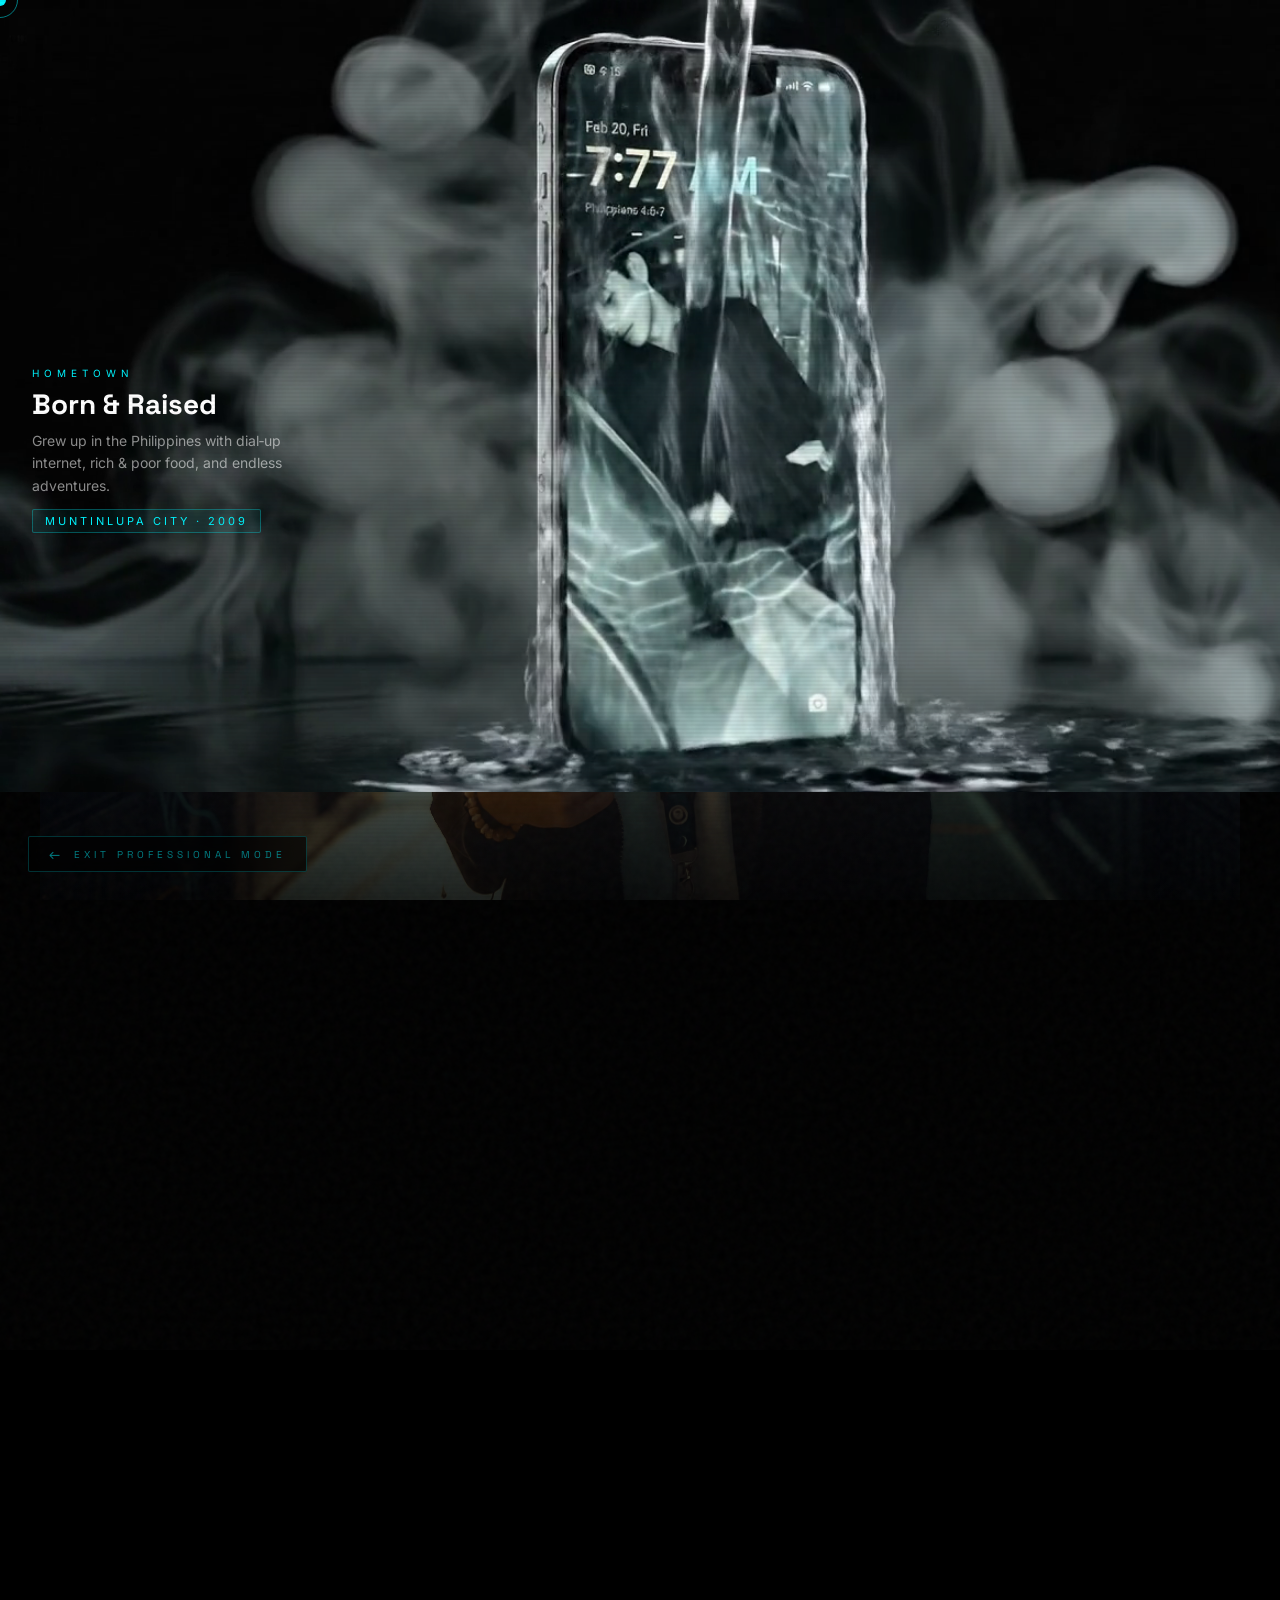
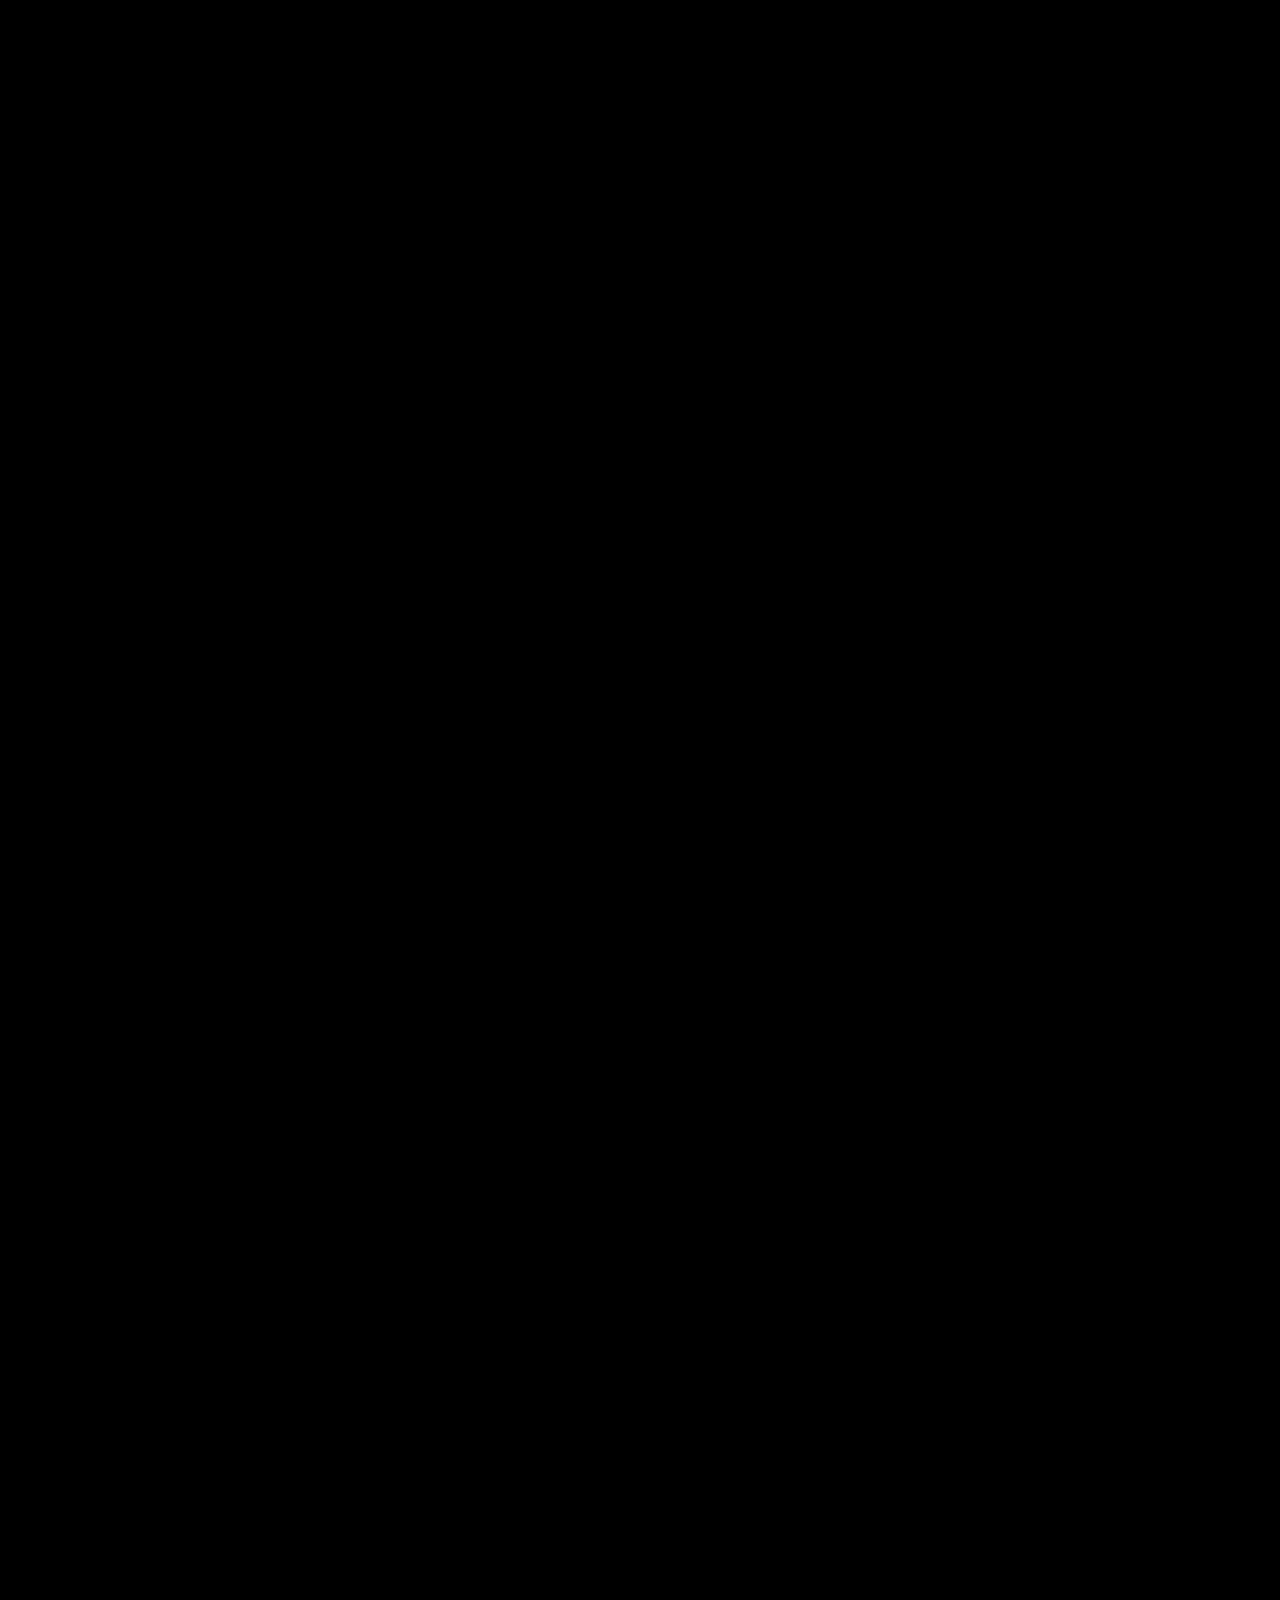
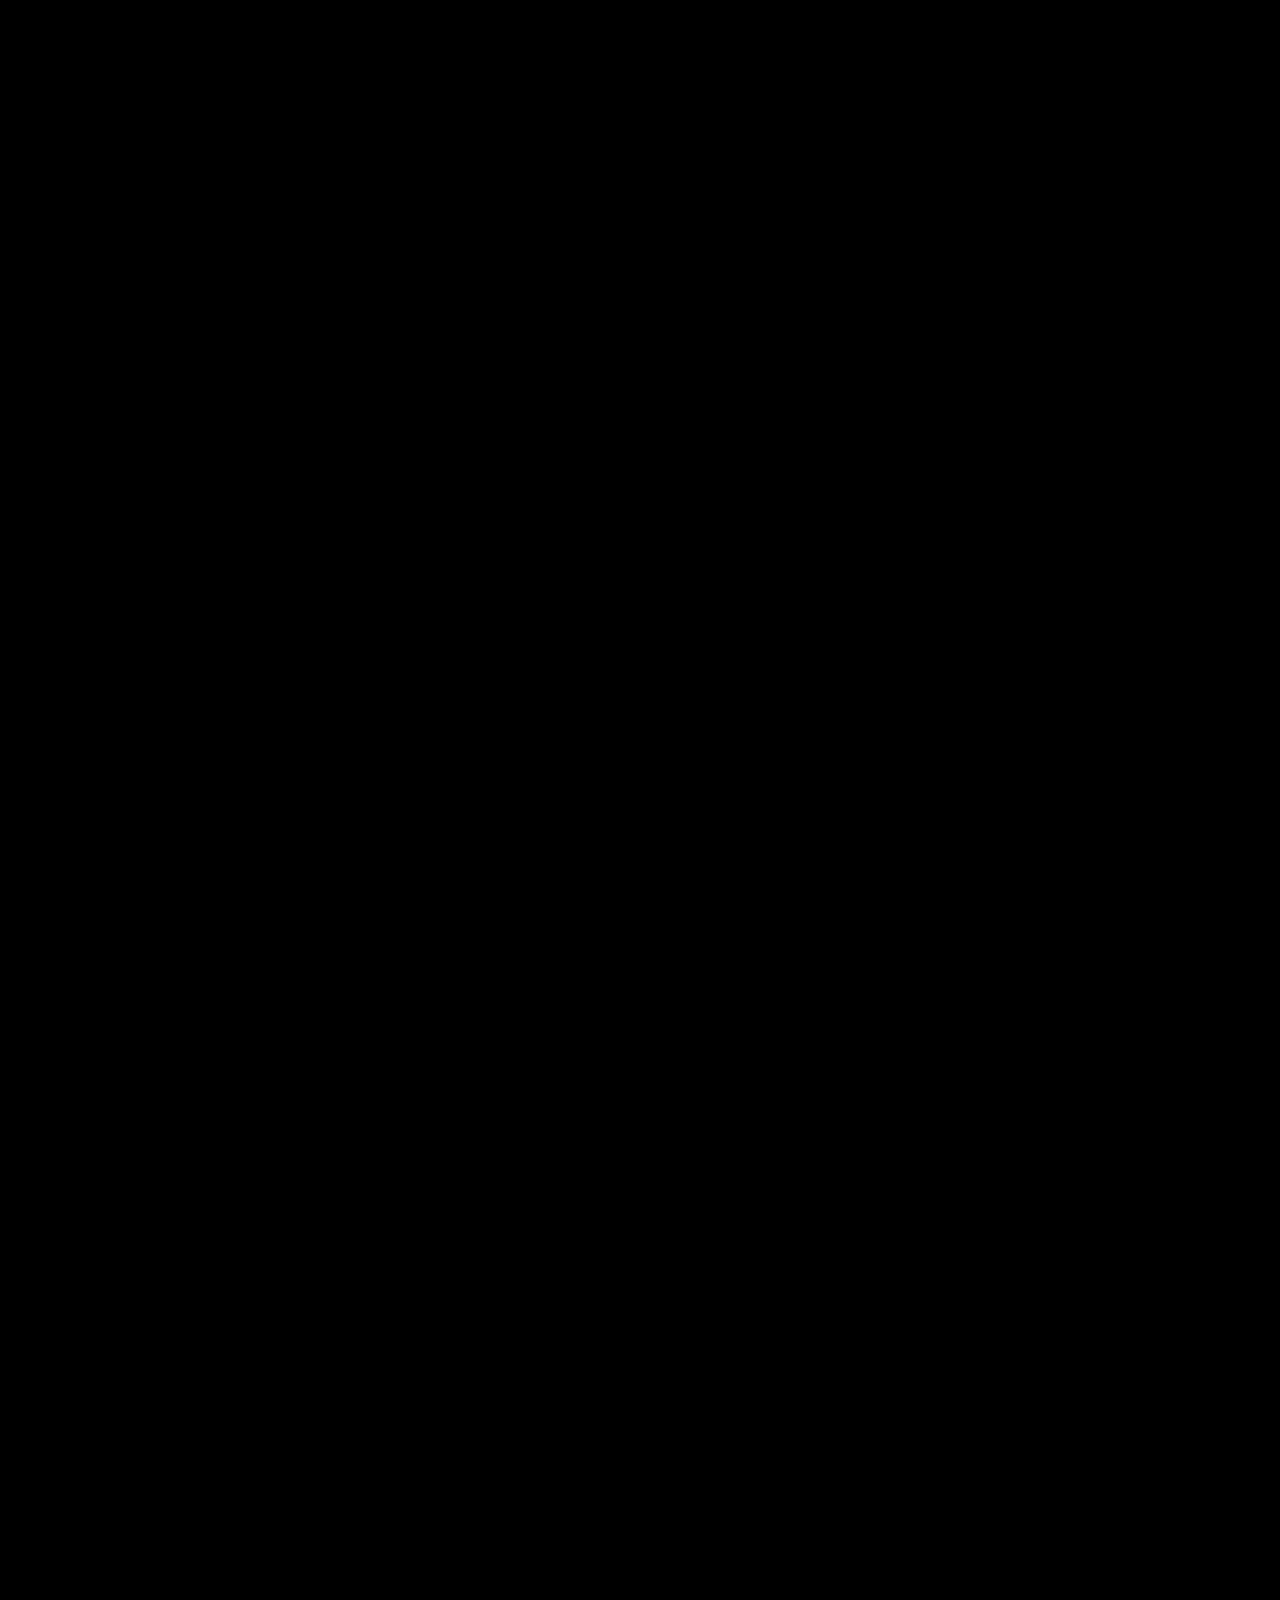
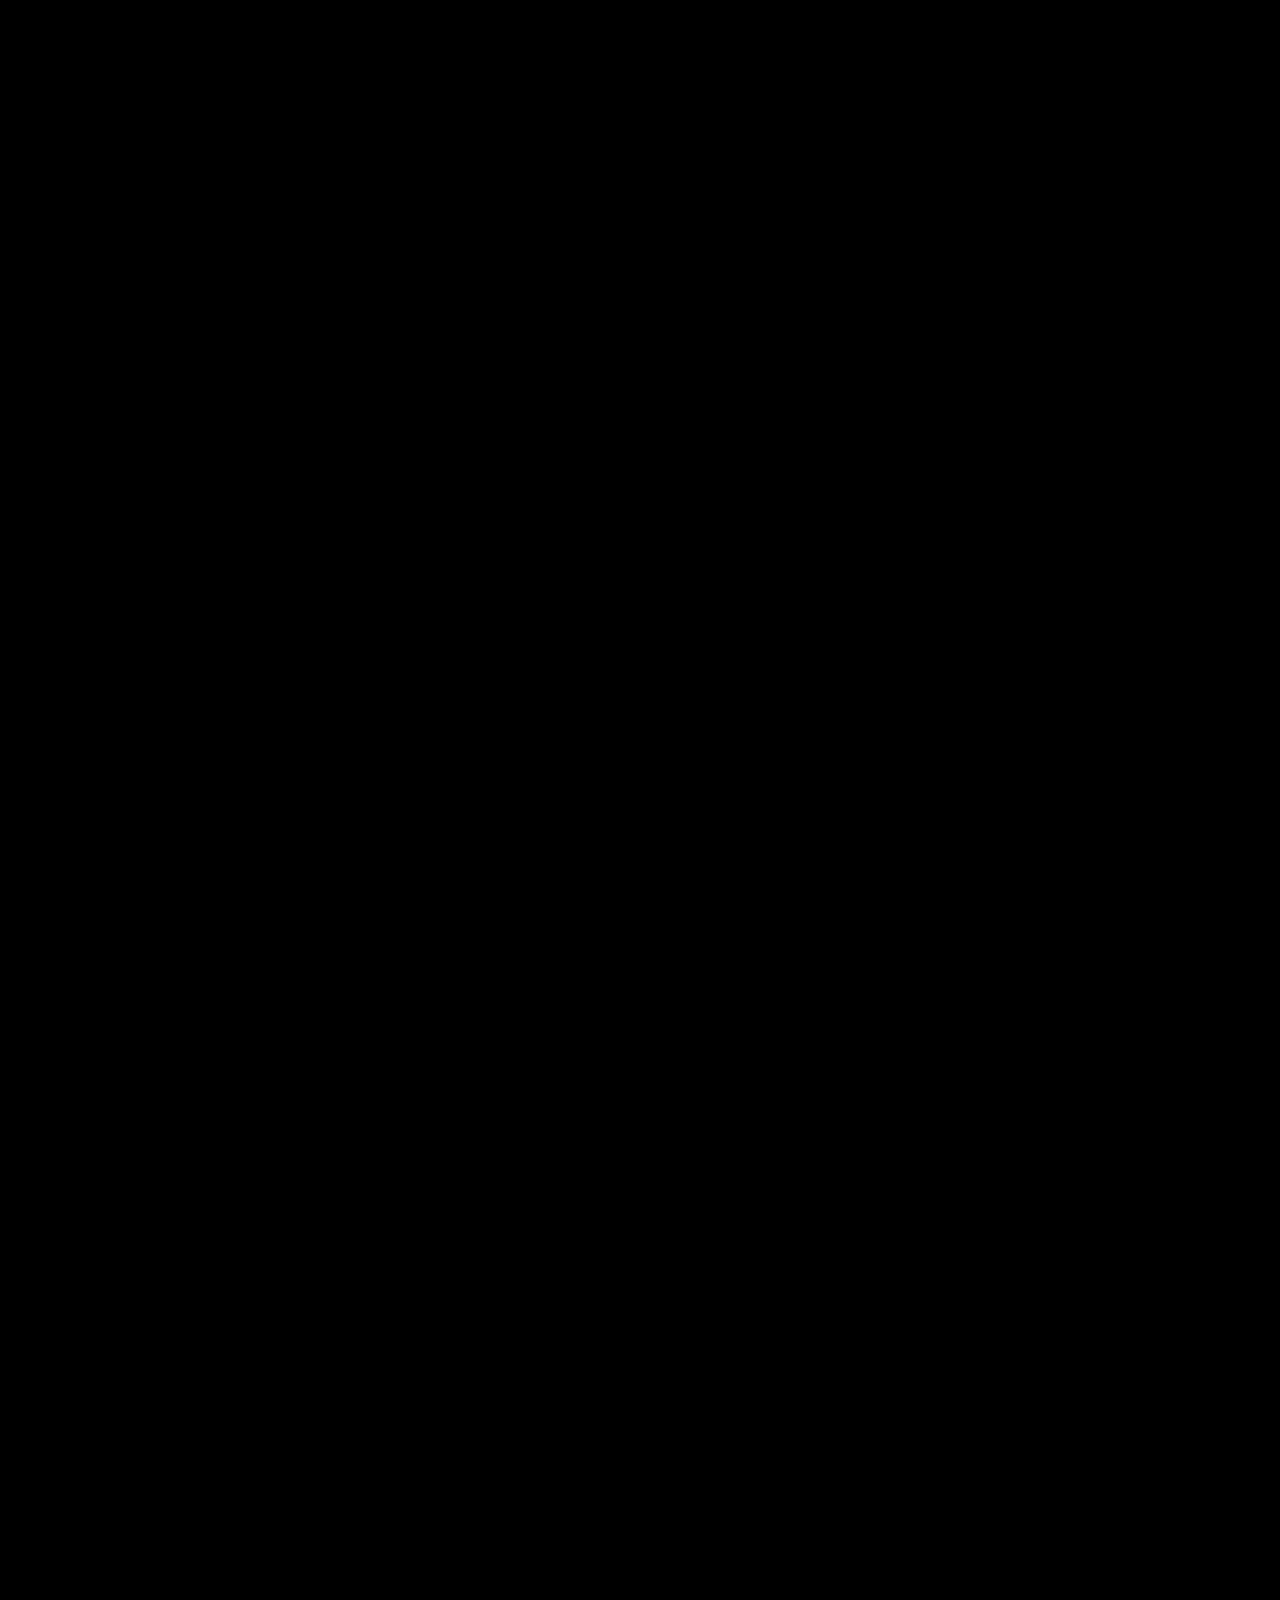
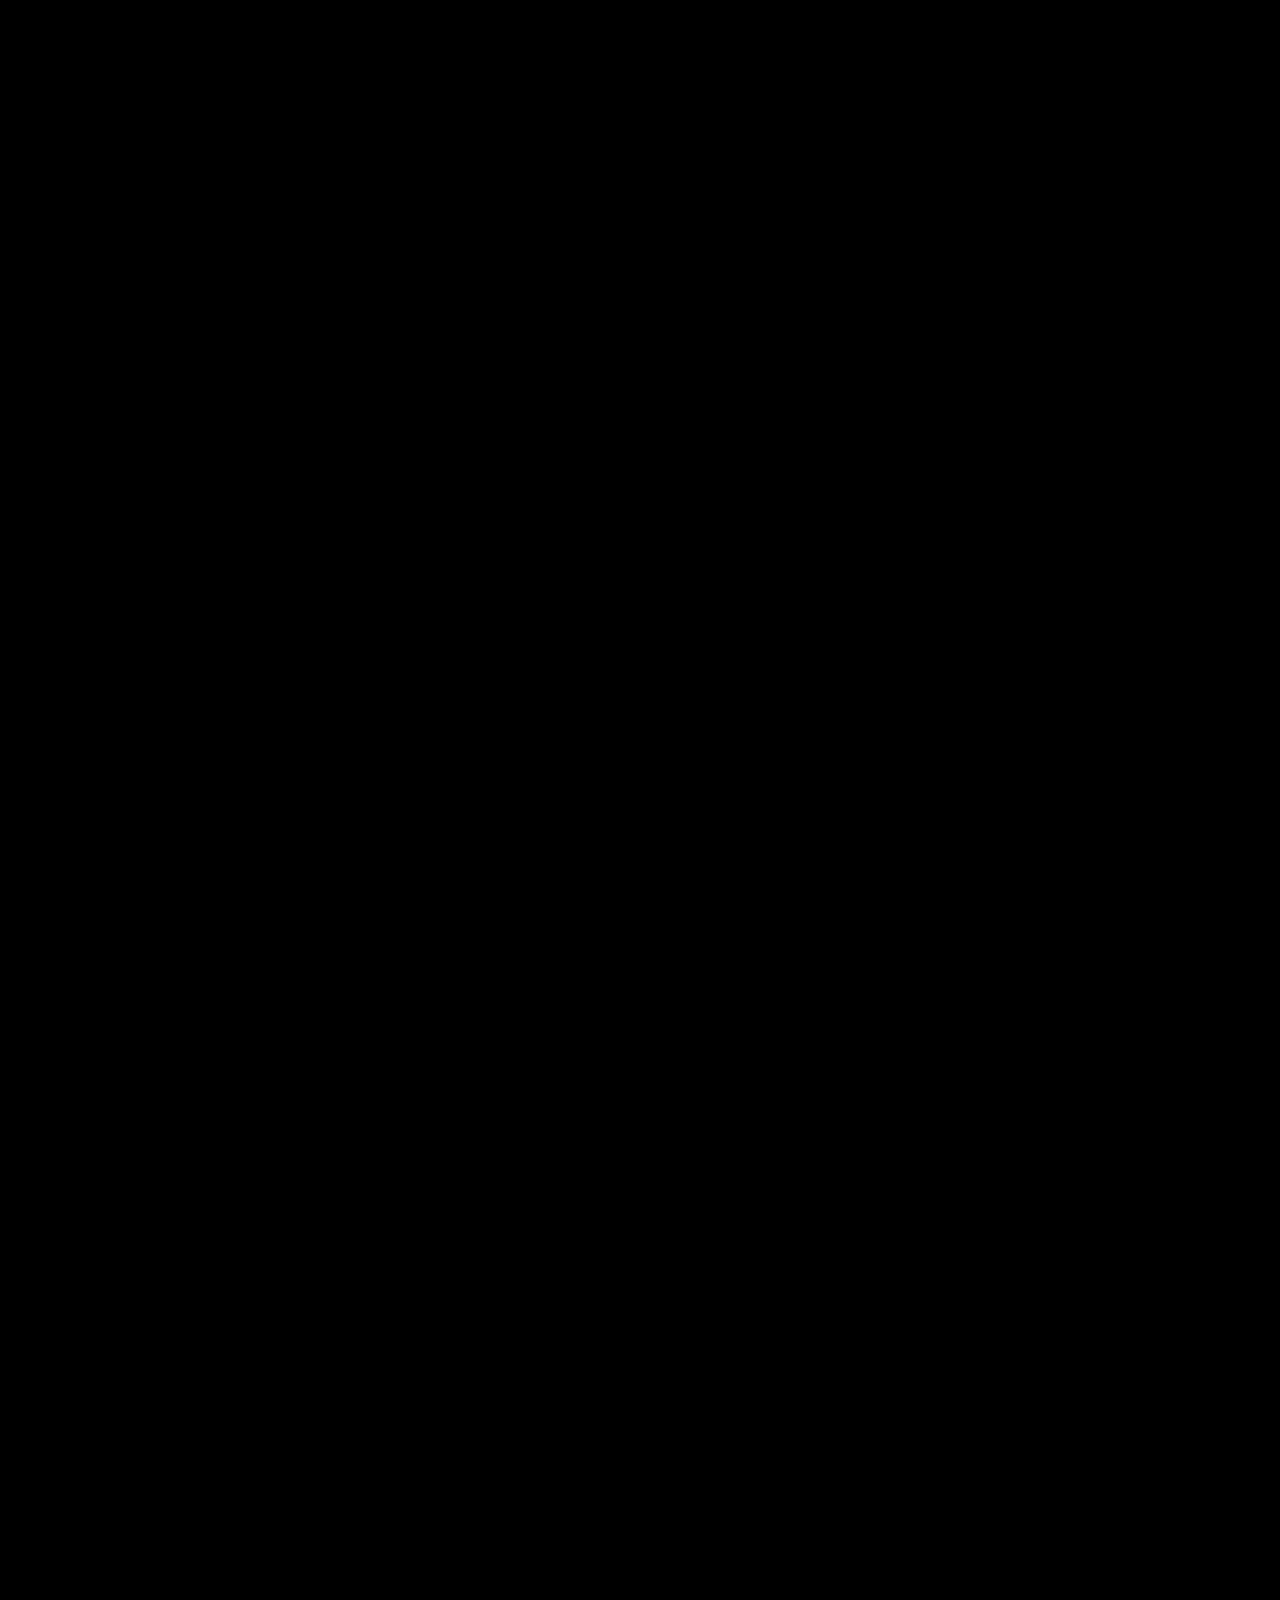
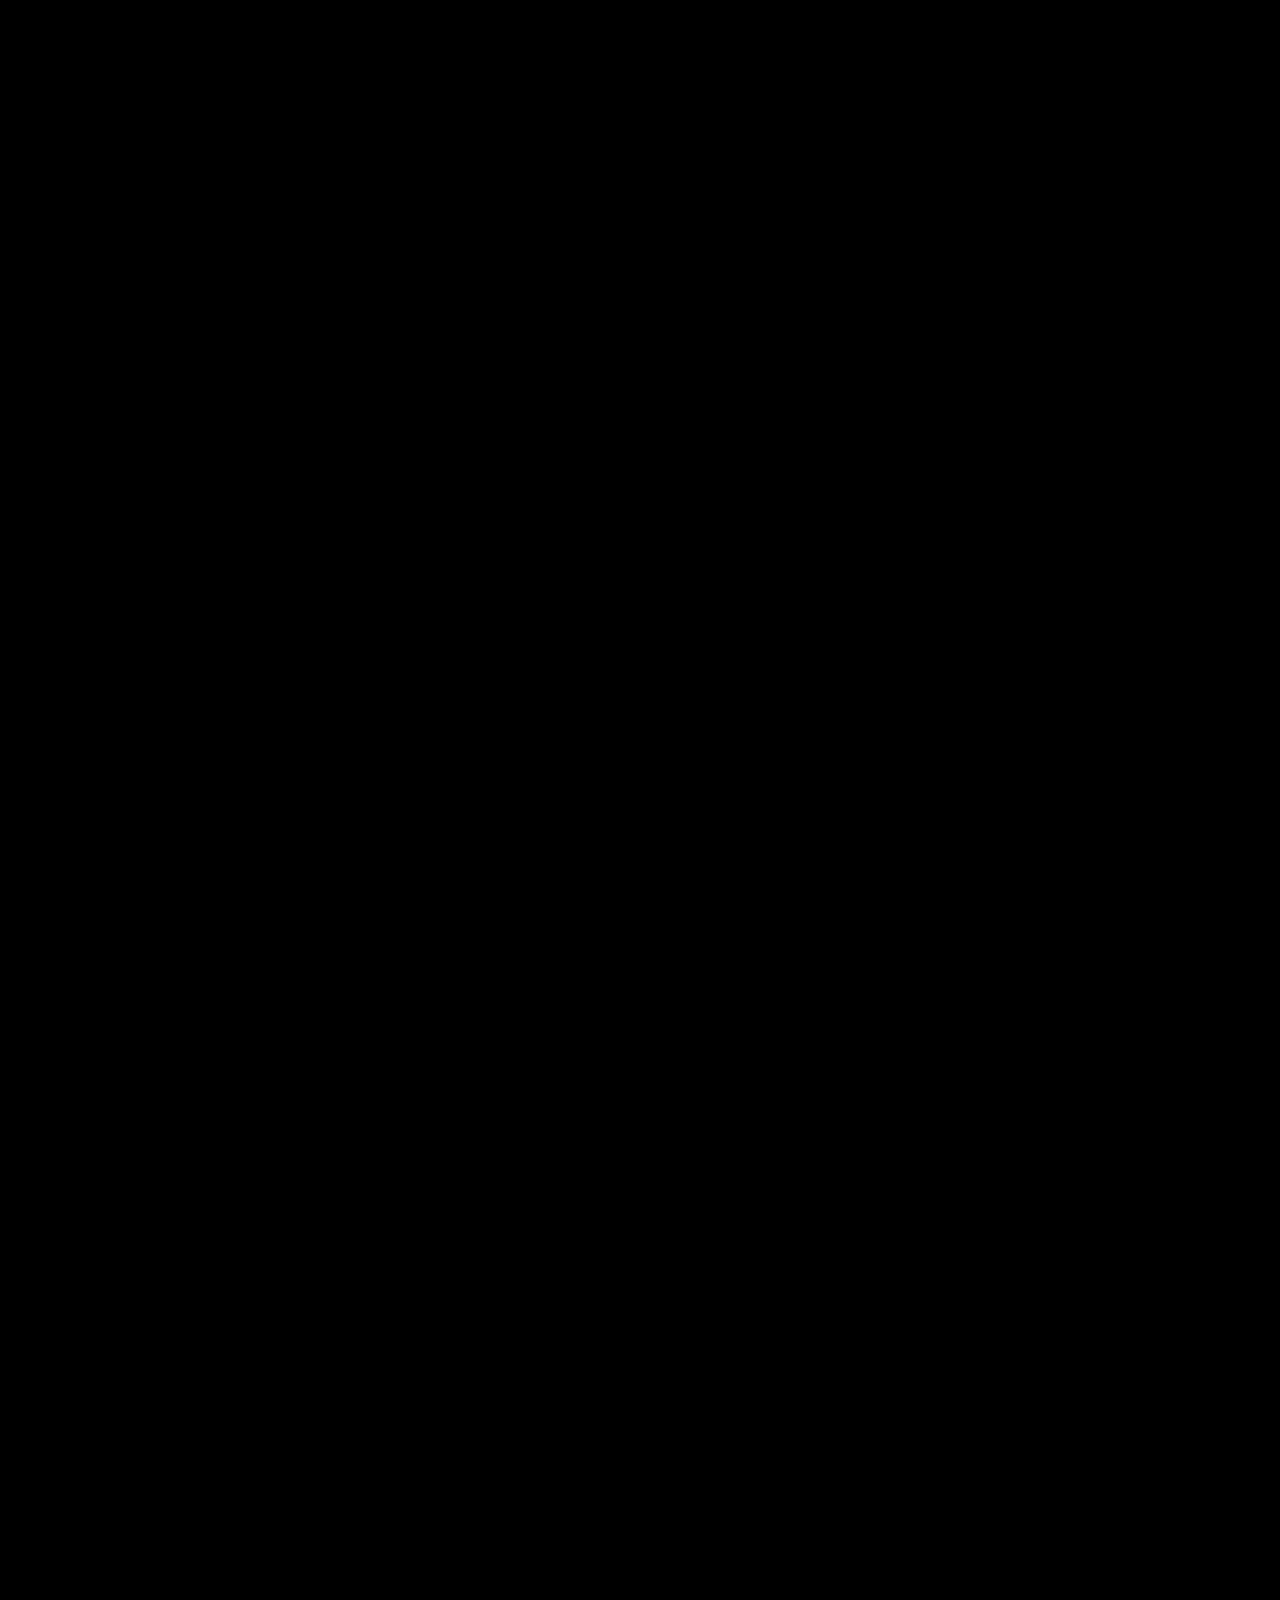
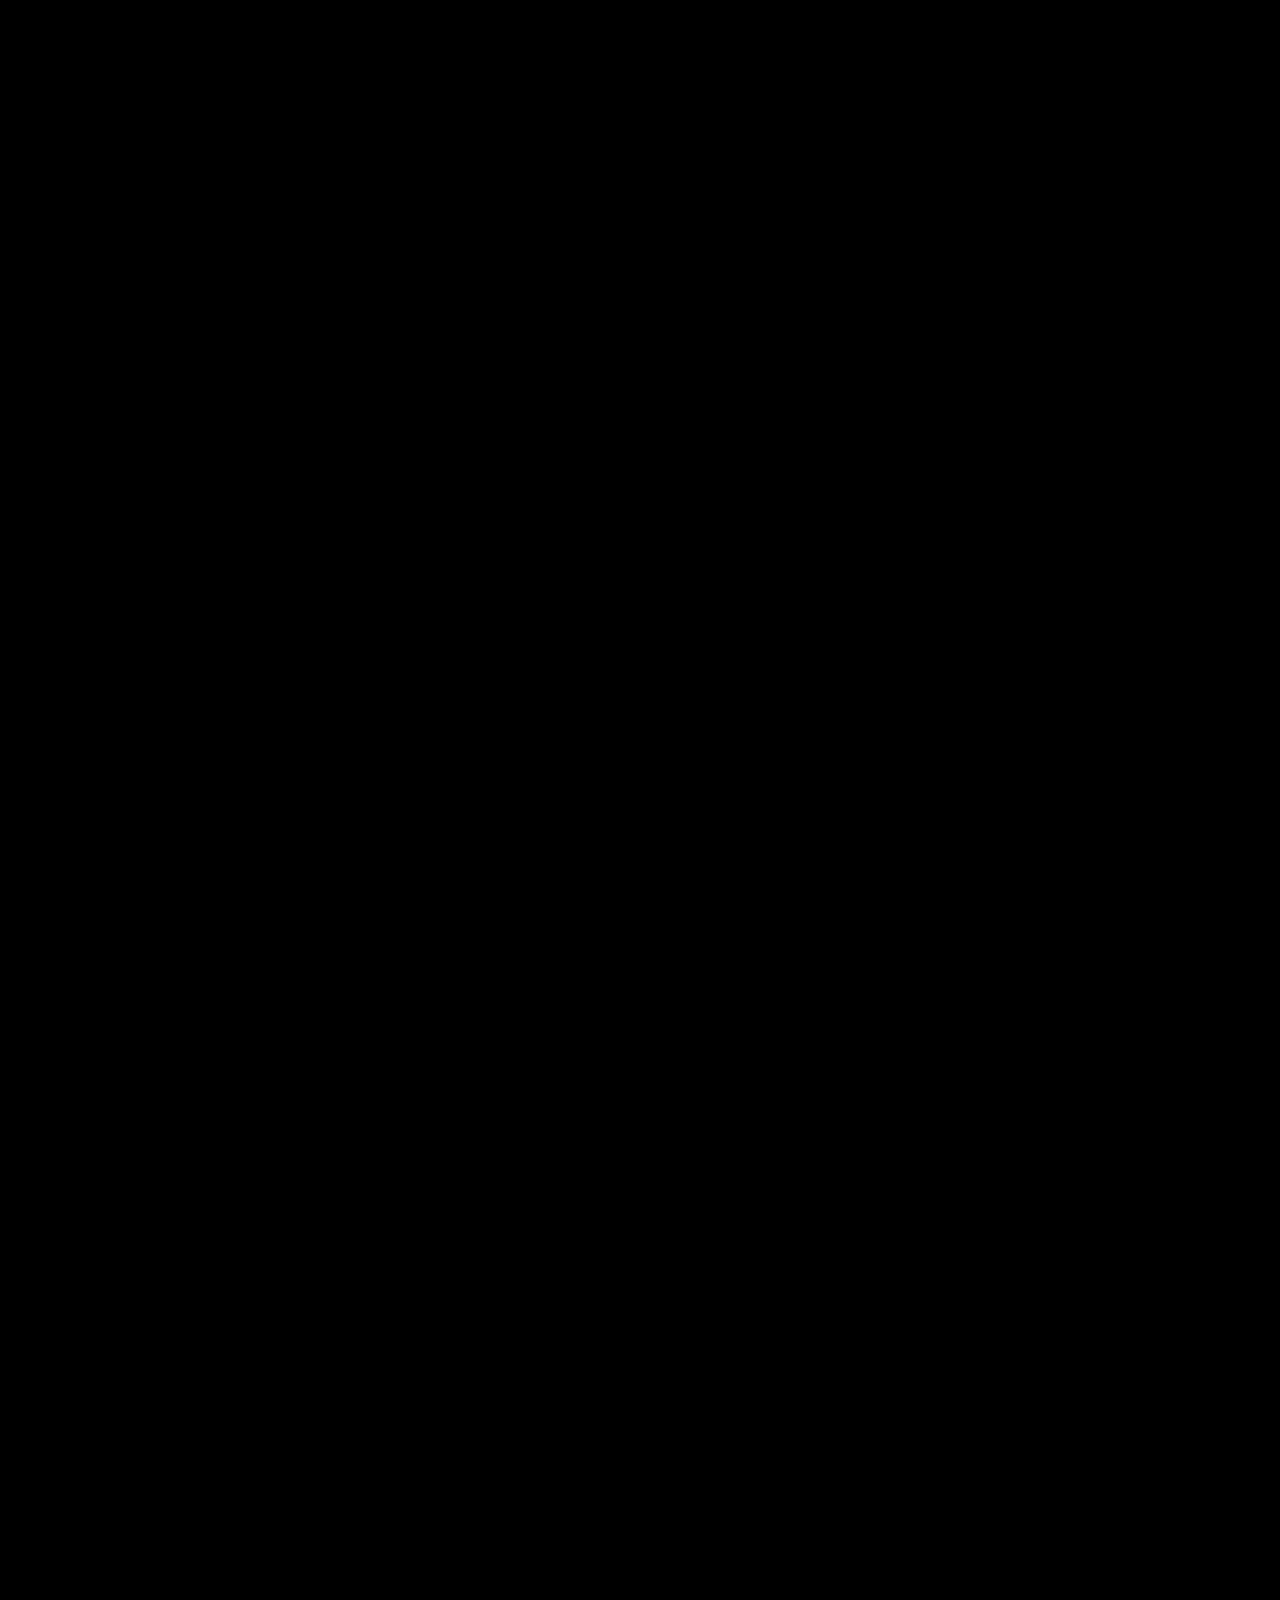
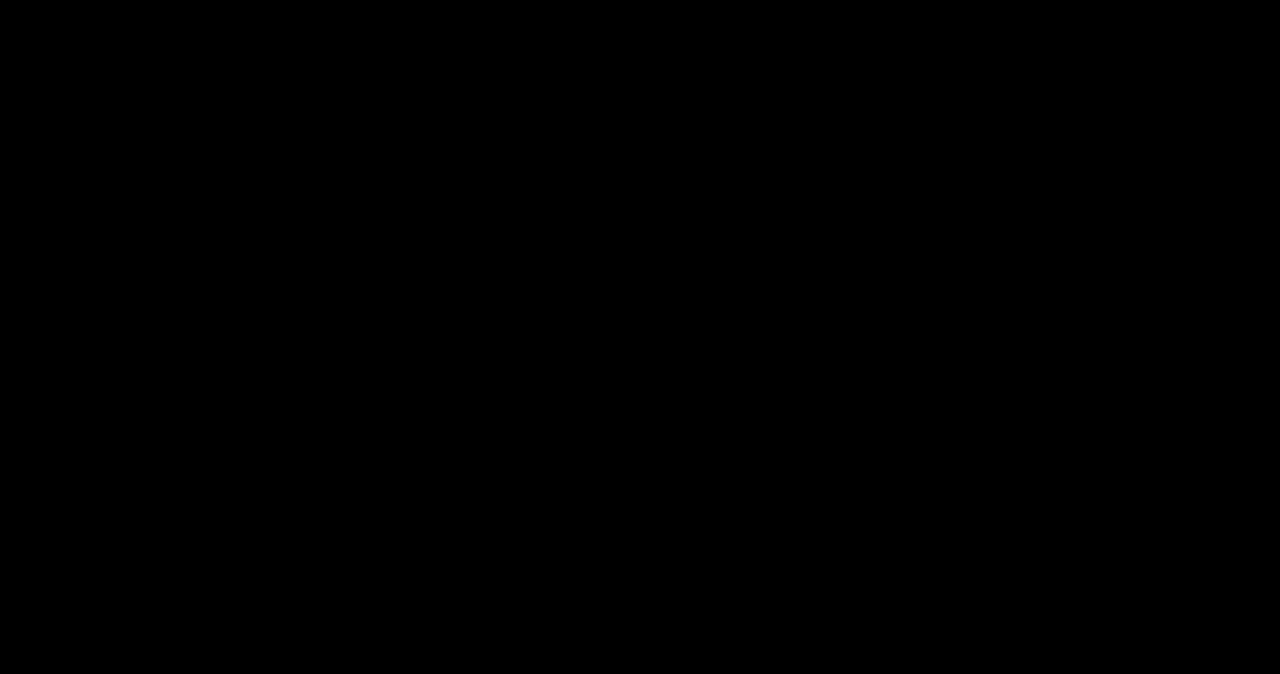
<file: professional.html>
<!DOCTYPE html>
<html lang="en">
<head>
    <meta charset="UTF-8">
    <meta name="viewport" content="width=device-width, initial-scale=1.0, maximum-scale=1.0, user-scalable=no">
    <title>Professional Mode — natpyydev</title>
    <link rel="preconnect" href="https://fonts.googleapis.com">
    <link href="https://fonts.googleapis.com/css2?family=Space+Grotesk:wght@300;400;500;600;700&family=Inter:wght@300;400;500&display=swap" rel="stylesheet">
    <!-- PROFESSIONAL MODE: completely isolated stylesheet — no crossover with main site -->
    <link rel="stylesheet" href="professional-styles.css">
    <!-- CINEMATIC PRESENTATION LAYER: overrides all meme/playful elements -->
    <link rel="stylesheet" href="professional-mode-cinematic.css">
    <!-- Gallery styles are injected at runtime by professional-cinematic-gallery.js -->

    <style>
        /* ── DIMENSION-ENTRY OVERLAY ────────────────────────────
           Fades in when this page loads (we arrived via the black
           fade from the main site). Briefly holds black, then
           dissolves to reveal the Professional Mode intro.        */
        #dimension-entry {
            position: fixed;
            inset: 0;
            z-index: 999999;
            background: #000;
            pointer-events: none;
            opacity: 1;
            transition: opacity 0.9s cubic-bezier(.77, 0, .175, 1);
        }
        #dimension-entry.dissolve { opacity: 0; }

        /* ── BACK PORTAL ────────────────────────────────────────
           Subtle fixed pill in bottom-left. Lets the user exit
           back to the main site without disrupting the experience. */
        #back-portal {
            position: fixed;
            bottom: 28px;
            left: 28px;
            z-index: 99998;
            display: flex;
            align-items: center;
            gap: 10px;
            padding: 10px 20px;
            background: rgba(0, 0, 0, 0.6);
            border: 1px solid rgba(0, 245, 255, 0.2);
            color: rgba(0, 245, 255, 0.5);
            font-family: 'Space Grotesk', sans-serif;
            font-size: 10px;
            letter-spacing: 4px;
            text-transform: uppercase;
            cursor: pointer;
            border-radius: 2px;
            backdrop-filter: blur(12px);
            -webkit-backdrop-filter: blur(12px);
            transition: border-color 0.3s, color 0.3s, background 0.3s, box-shadow 0.3s;
            opacity: 0;
            pointer-events: none;
            animation: portalAppear 0.8s 4.2s forwards;
        }
        #back-portal:hover {
            border-color: rgba(0, 245, 255, 0.6);
            color: #00f5ff;
            background: rgba(0, 245, 255, 0.07);
            box-shadow: 0 0 20px rgba(0, 245, 255, 0.15);
        }
        #back-portal .bp-arrow { font-size: 14px; line-height: 1; }
        @keyframes portalAppear {
            from { opacity: 0; transform: translateY(8px); pointer-events: none; }
            to   { opacity: 1; transform: translateY(0);   pointer-events: auto; }
        }

        /* ── EXIT FADE OVERLAY (for going back) ─────────────── */
        #exit-overlay {
            position: fixed;
            inset: 0;
            z-index: 999998;
            background: #000;
            opacity: 0;
            pointer-events: none;
            transition: opacity 0.7s cubic-bezier(.77, 0, .175, 1);
        }
        #exit-overlay.active { opacity: 1; pointer-events: all; }
    </style>
</head>
<body>

    <!-- ── DIMENSION ENTRY (black hold that dissolves away) ── -->
    <div id="dimension-entry"></div>

    <!-- ── EXIT FADE (black cover for going back) ──────────── -->
    <div id="exit-overlay"></div>

    <!-- ── BACK TO MAIN SITE PORTAL ────────────────────────── -->
    <button id="back-portal" onclick="exitToMainSite()">
        <span class="bp-arrow">←</span>
        Exit Professional Mode
    </button>

    <!-- ════════════════════════════════════════════════════════
         ABOUT ME X — COMPLETELY UNMODIFIED EXPERIENCE BELOW
         Everything below this line is the original About Me X
         app. No JS systems are merged with the main site.
    ═════════════════════════════════════════════════════════ -->

    <!-- CUSTOM CURSOR -->
    <div id="cursor"></div>
    <div id="cursor-ring"></div>
    <div id="progress-bar"></div>

    <!-- CINEMATIC INTRO -->
    <div id="intro">
        <div id="intro-logo">Hello, I'm natpyydev</div>
        <div id="intro-sub">Designer · Coder · Dreamer</div>
        <div id="intro-line"></div>
        <div id="intro-hint">Loading Professional Mode…</div>
    </div>

    <!-- CANVAS BG (particles) -->
    <canvas id="bg-canvas"></canvas>

    <!-- TOP HALF: Sprite animation -->
    <div id="phone-wrap">
        <canvas id="phone-canvas"></canvas>
    </div>

    <!-- HUD -->
    <div id="hud">
        <div id="hud-top">
            <div class="hud-brand">Professional Mode</div>
            <div class="hud-nav">
                <span>Home</span>
                <span>About</span>
                <span>Contact</span>
            </div>
        </div>
    </div>

    <div id="frame-counter">
        <div class="fc-line"></div>
        <div class="fc-num" id="fc-display">01</div>
        <div class="fc-label">Frame</div>
    </div>

    <!-- INFO PANELS – alternating left/right -->
    <div class="info-panel left" id="panel-0">
        <div class="ip-eyebrow">Hometown</div>
        <div class="ip-title">Born &amp; Raised</div>
        <div class="ip-body">Grew up in the Philippines with dial‑up internet, rich &amp; poor food, and endless adventures.</div>
        <span class="ip-accent">Muntinlupa City · 2009</span>
    </div>
    <div class="info-panel right" id="panel-1">
        <div class="ip-eyebrow">Passion</div>
        <div class="ip-title">I Speak<br>English &amp; Tagalog &amp; Javascript</div>
        <div class="ip-body">Self‑taught developer who loves clean code, dark mode, and building things people actually use.</div>
        <span class="ip-accent">999+ Years Coding</span>
    </div>
    <div class="info-panel left" id="panel-2">
        <div class="ip-eyebrow">Secret Skill</div>
        <div class="ip-title">Cube Master</div>
        <div class="ip-body">Can solve a Rubik's Cube in under 45 seconds. It's all algorithms! Also great at parallel parking.</div>
        <span class="ip-accent">3×3 Speed Cuber</span>
    </div>
    <div class="info-panel right" id="panel-3">
        <div class="ip-eyebrow">Wanderlust</div>
        <div class="ip-title">Next Stop:<br>Japan &amp; Iceland</div>
        <div class="ip-body">Chasing northern lights, volcano hikes, and photographing puffins. Already visited 0 countries! lol</div>
        <span class="ip-accent">0 Countries Visited lol</span>
    </div>

    <!-- BOTTOM HUD -->
    <div id="hud-bottom">
        <div class="scroll-hint">
            <div class="scroll-arrow"></div>
            <span>Scroll to Explore</span>
        </div>
        <div class="specs-row">
            <div class="spec-item">
                <div class="spec-val">∞</div>
                <div class="spec-label">Curiosity</div>
            </div>
            <div class="spec-item">
                <div class="spec-val">12</div>
                <div class="spec-label">Waters / Day</div>
            </div>
            <div class="spec-item">
                <div class="spec-val">74</div>
                <div class="spec-label">Projects</div>
            </div>
        </div>
    </div>

    <!-- PHOTO WRAP — FULL SCREEN COVER -->
    <div id="photo-wrap">
        <div id="photo-title"></div>
        <canvas id="photo-canvas"></canvas>
        <div id="photo-desc-overlay"></div>
    </div>

    <!-- MAIN APP -->
    <div id="app">
        <!-- SCROLL TRACK (drives the animation) -->
        <div id="scroll-track"></div>

        <!-- CONTENT SECTIONS -->
        <div id="sections">

            <!-- ── BELOW-THE-FOLD BRIDGE SECTION ── -->
            <div id="photo-below">
                <div class="pbelow-eyebrow">— natpyydev</div>
                <h2 class="pbelow-headline">
                    <span class="gtext">Designer.</span><br>
                    <span class="gtext">Coder.</span><br>
                    <span class="gtext">Dreamer.</span>
                </h2>
                <p class="pbelow-tagline">
                    From Muntinlupa City to the internet. Self-taught, always building, fuelled by curiosity and 12 glasses of water a day.
                </p>
                <div class="bio-chips">
                    <div class="bio-chip highlight"><span class="chip-icon">🇵🇭</span> Philippines</div>
                    <div class="bio-chip"><span class="chip-icon">💻</span> Self-Taught Dev</div>
                    <div class="bio-chip"><span class="chip-icon">🎨</span> Editor &amp; Designer</div>
                    <div class="bio-chip"><span class="chip-icon">🧊</span> 3×3 Speed Cuber</div>
                    <div class="bio-chip"><span class="chip-icon">🎵</span> Indie Rock Fan</div>
                    <div class="bio-chip"><span class="chip-icon">✈️</span> Future Traveller</div>
                    <div class="bio-chip"><span class="chip-icon">🍜</span> Ramen Enthusiast</div>
                    <div class="bio-chip"><span class="chip-icon">🌙</span> Night Owl</div>
                </div>
                <div class="neon-divider"></div>
            </div>

            <!-- SKILLS TICKER -->
            <div class="skills-ticker-wrap">
                <div class="skills-ticker">
                    <div class="ticker-item"><span>✦</span> JavaScript</div>
                    <div class="ticker-item"><span>✦</span> HTML &amp; CSS</div>
                    <div class="ticker-item"><span>✦</span> Video Editing</div>
                    <div class="ticker-item"><span>✦</span> UI Design</div>
                    <div class="ticker-item"><span>✦</span> Speed Cubing</div>
                    <div class="ticker-item"><span>✦</span> Dark Mode Only</div>
                    <div class="ticker-item"><span>✦</span> Lo-Fi Beats</div>
                    <div class="ticker-item"><span>✦</span> Parallel Parking</div>
                    <div class="ticker-item"><span>✦</span> Hotdog Burner</div>
                    <!-- duplicate for seamless loop -->
                    <div class="ticker-item"><span>✦</span> JavaScript</div>
                    <div class="ticker-item"><span>✦</span> HTML &amp; CSS</div>
                    <div class="ticker-item"><span>✦</span> Video Editing</div>
                    <div class="ticker-item"><span>✦</span> UI Design</div>
                    <div class="ticker-item"><span>✦</span> Speed Cubing</div>
                    <div class="ticker-item"><span>✦</span> Dark Mode Only</div>
                    <div class="ticker-item"><span>✦</span> Lo-Fi Beats</div>
                    <div class="ticker-item"><span>✦</span> Parallel Parking</div>
                    <div class="ticker-item"><span>✦</span> Hotdog Burner</div>
                </div>
            </div>

            <!-- HERO -->
            <section class="section hero-first">
                <div class="hero-text">
                    <div class="ht-eyebrow">A Little About Me X</div>
                    <h1 class="ht-h1"><span class="ht-grad">Hi, I'm<br>natpyydev</span></h1>
                    <p class="ht-body">Designer, coder, water-only enthusiast. Here are some things that make me tick.</p>
                    <a href="#" class="cta-btn">Get In Touch <span>→</span></a>
                </div>
            </section>

            <!-- Feature Grid -->
            <section class="section" style="background:rgba(0,245,255,0.01)">
                <div class="feature-grid">
                    <div class="feat-card">
                        <span class="fc-icon">🎵</span>
                        <div class="fc-num-label">01 — Music</div>
                        <div class="fc-title">Indie Rock &amp; Lo‑Fi Beats</div>
                        <div class="fc-desc">My playlist runs from Arctic Monkeys to lo‑fi hip hop. Perfect coding companions.</div>
                    </div>
                    <div class="feat-card" style="transition-delay:0.1s">
                        <span class="fc-icon">🍜</span>
                        <div class="fc-num-label">02 — Food</div>
                        <div class="fc-title">Ramen Connoisseur</div>
                        <div class="fc-desc">I've tried over 0 different ramen shops. Tonkotsu is my love language.</div>
                    </div>
                    <div class="feat-card" style="transition-delay:0.2s">
                        <span class="fc-icon">✈️</span>
                        <div class="fc-num-label">03 — Travel</div>
                        <div class="fc-title">Bucket List Explorer</div>
                        <div class="fc-desc">Next stops: Iceland, Japan, Peru. I already have 0 countries under my belt :(</div>
                    </div>
                    <div class="feat-card" style="transition-delay:0.3s">
                        <span class="fc-icon">🙃</span>
                        <div class="fc-num-label">04 — Pet Peeves</div>
                        <div class="fc-title">Slow Wi‑Fi &amp; Silent Treatment</div>
                        <div class="fc-desc">I feel personally attacked by loading spinners. Also, people who ignore me.</div>
                    </div>
                    <div class="feat-card" style="transition-delay:0.4s">
                        <span class="fc-icon">🤹</span>
                        <div class="fc-num-label">05 — Quirks</div>
                        <div class="fc-title">Can Edit Anything</div>
                        <div class="fc-desc">Editing professional. I can edit too realistic stuff.</div>
                    </div>
                    <div class="feat-card" style="transition-delay:0.5s">
                        <span class="fc-icon">😆</span>
                        <div class="fc-num-label">06 — Fails</div>
                        <div class="fc-title">Tried to Cook Once</div>
                        <div class="fc-desc">The hotdog was burnt and raw on each side. A true achievement.</div>
                    </div>
                </div>
            </section>

            <!-- Stats Section -->
            <section class="section">
                <div class="stats-row">
                    <div class="stat-item">
                        <div class="stat-num c1">74</div>
                        <div class="stat-label">Projects Shipped</div>
                    </div>
                    <div class="stat-item">
                        <div class="stat-num c2">12</div>
                        <div class="stat-label">Waters / Day</div>
                    </div>
                    <div class="stat-item">
                        <div class="stat-num c3">∞</div>
                        <div class="stat-label">Curiosity</div>
                    </div>
                </div>
            </section>

            <!-- CONTACT SECTION -->
            <section class="section">
                <div class="contact-panel">
                    <div class="contact-eyebrow">— Let's Connect</div>
                    <h2 class="contact-headline">Want to<br><span class="gm">Work Together?</span></h2>
                    <p class="contact-sub">I'm always open to new projects, ideas, and people who share the same energy. Hit me up.</p>
                    <div class="contact-links">
                        <a href="#" class="contact-link primary">✉ Email Me</a>
                        <a href="#" class="contact-link">𝕏 Twitter / X</a>
                        <a href="#" class="contact-link">⌥ GitHub</a>
                        <a href="#" class="contact-link">◈ Portfolio</a>
                    </div>
                </div>
            </section>

            <footer>
                <div class="footer-brand">Professional Mode</div>
                <div class="footer-sub">© 2026 natpyydev — All Rights Reserved</div>
            </footer>

        </div>
    </div>

    <!-- ── PROFESSIONAL MODE: ISOLATED JS SYSTEMS ────────────
         These are the ONLY scripts on this page.
         No main site JS. No shared loaders. No merged systems.  -->
    <script src="professional-script.js"></script>
    <script src="professional-photo-me.js"></script>
    <!-- CINEMATIC PRESENTATION ENGINE: must load last, after all badge/achievement JS -->
    <script src="professional-mode-cinematic.js"></script>

    <!--
      ★ ARCHITECTURE NOTE (gallery):
        gallery-data.js   → shared data layer (PICS array, window.NAT_GALLERY)
        professional-cinematic-gallery.js → reads NAT_GALLERY, renders cinematic UI
        professional-gallery-orb.js is NO LONGER loaded here;
        its Firebase photo-wall features remain available via photowall.js on index.html.
    -->
    <script src="gallery-data.js"></script>
    <script src="professional-cinematic-gallery.js"></script>

    <script>
    // ── Observer for below-fold content ───────────────────
    document.addEventListener('DOMContentLoaded', () => {
        const extraObserver = new IntersectionObserver((entries) => {
            entries.forEach(e => {
                if (e.isIntersecting) e.target.classList.add('in-view');
            });
        }, { threshold: 0.12 });

        document.querySelectorAll(
            '.pbelow-eyebrow,.pbelow-headline,.pbelow-tagline,.bio-chips,.neon-divider,' +
            '.contact-eyebrow,.contact-headline,.contact-sub,.contact-links'
        ).forEach(el => extraObserver.observe(el));
    });

    // ── DIMENSION ENTRY: dissolve the black entry overlay ─
    // Waits until the page is painted, then fades out the entry black.
    // This gives the seamless feeling that you "entered another universe".
    window.addEventListener('load', () => {
        requestAnimationFrame(() => {
            setTimeout(() => {
                const entry = document.getElementById('dimension-entry');
                if (entry) entry.classList.add('dissolve');
            }, 120);
        });
    });

    // ── EXIT BACK TO MAIN SITE ────────────────────────────
    function exitToMainSite() {
        const overlay = document.getElementById('exit-overlay');
        if (overlay) {
            overlay.classList.add('active');
            setTimeout(() => {
                window.location.href = 'index.html';
            }, 720);
        } else {
            window.location.href = 'index.html';
        }
    }
    </script>

</body>
</html>
</file>
<file: professional-styles.css>
/* ─── RESET & BASE ─────────────────────────────────────── */
*,*::before,*::after{box-sizing:border-box;margin:0;padding:0}
:root{
  --bg:#000;
  --magenta:#ff2d78;
  --cyan:#00f5ff;
  --yellow:#ffe600;
  --orange:#ff6b00;
  --purple:#b44fff;
  --white:#ffffff;
  --gray:#888;
}
html{scroll-behavior:smooth;overflow-x:hidden}
body{
  background:#000;
  color:#fff;
  font-family:'Inter',sans-serif;
  overflow-x:hidden;
  cursor:none;
}

/* ─── CINEMATIC INTRO ──────────────────────────────────── */
#intro{
  position:fixed;inset:0;z-index:99999;background:#000;
  display:flex;align-items:center;justify-content:center;
  flex-direction:column;gap:24px;
  transition:opacity 1.2s cubic-bezier(.77,0,.175,1);
}
#intro.fade-out{opacity:0;pointer-events:none}
#intro-logo{
  font-family:'Space Grotesk',sans-serif;
  font-size:clamp(28px,6vw,56px);font-weight:700;letter-spacing:-1px;
  background:linear-gradient(90deg,var(--cyan),var(--magenta));
  -webkit-background-clip:text;-webkit-text-fill-color:transparent;
  opacity:0;animation:fadeUp 1s 0.4s forwards;
}
#intro-sub{
  font-size:clamp(11px,2vw,14px);letter-spacing:6px;color:var(--gray);
  text-transform:uppercase;opacity:0;animation:fadeUp 1s 0.7s forwards;
}
#intro-line{
  width:0;height:1px;
  background:linear-gradient(90deg,transparent,var(--cyan),transparent);
  animation:expandLine 1.2s 1s forwards;
}
#intro-hint{
  font-size:12px;letter-spacing:4px;color:rgba(255,255,255,0.3);
  text-transform:uppercase;opacity:0;animation:fadeUp 1s 1.4s forwards;
}
@keyframes fadeUp{from{opacity:0;transform:translateY(20px)}to{opacity:1;transform:translateY(0)}}
@keyframes expandLine{from{width:0}to{width:min(300px,60vw)}}

/* ─── CUSTOM CURSOR ─────────────────────────────────────── */
#cursor{
  position:fixed;width:12px;height:12px;background:var(--cyan);border-radius:50%;
  pointer-events:none;z-index:9999;transform:translate(-50%,-50%);
  transition:transform 0.1s,background 0.3s,width 0.2s,height 0.2s;
  mix-blend-mode:difference;
}
#cursor-ring{
  position:fixed;width:36px;height:36px;
  border:1px solid rgba(0,245,255,0.5);border-radius:50%;
  pointer-events:none;z-index:9998;transform:translate(-50%,-50%);
  transition:transform 0.18s cubic-bezier(.25,.46,.45,.94),width 0.3s,height 0.3s,border-color 0.3s;
}

/* ─── CANVAS BG PARTICLES ───────────────────────────────── */
#bg-canvas{position:fixed;inset:0;z-index:-1;pointer-events:none;opacity:0.35}

/* ─── HUD ──────────────────────────────────────────────── */
#hud{position:fixed;inset:0;z-index:9995;pointer-events:none;opacity:0;transition:opacity 0.8s}
#hud.visible{opacity:1}
#hud-top{
  position:absolute;top:0;left:0;right:0;padding:24px 32px;
  display:flex;justify-content:space-between;align-items:center;
  background:linear-gradient(to bottom,rgba(0,0,0,0.7),transparent);
}
.hud-brand{
  font-family:'Space Grotesk',sans-serif;font-size:18px;font-weight:600;letter-spacing:2px;
  background:linear-gradient(90deg,var(--cyan),var(--magenta));
  -webkit-background-clip:text;-webkit-text-fill-color:transparent;
}
.hud-nav{display:flex;gap:28px}
.hud-nav span{font-size:11px;letter-spacing:3px;color:rgba(255,255,255,0.4);text-transform:uppercase}

#progress-bar{
  position:fixed;top:0;left:0;height:2px;
  background:linear-gradient(90deg,var(--cyan),var(--magenta),var(--orange));
  z-index:9997;width:0%;box-shadow:0 0 10px var(--cyan);transition:width 0.05s;
}

#frame-counter{
  position:fixed;right:24px;top:50%;transform:translateY(-50%);
  z-index:9995;display:flex;flex-direction:column;align-items:center;gap:6px;
  opacity:0;transition:opacity 0.8s;
}
#frame-counter.visible{opacity:1}
.fc-num{
  font-family:'Space Grotesk',sans-serif;
  font-size:clamp(28px,4vw,48px);font-weight:700;
  background:linear-gradient(180deg,#fff,rgba(255,255,255,0.2));
  -webkit-background-clip:text;-webkit-text-fill-color:transparent;line-height:1;
}
.fc-label{font-size:10px;letter-spacing:4px;color:var(--gray);text-transform:uppercase}
.fc-line{width:1px;height:60px;background:linear-gradient(180deg,var(--cyan),transparent)}

/* ─── INFO PANELS ────────────────────────────────────────── */
.info-panel{
  position:fixed;z-index:9995;opacity:0;pointer-events:none;
  width:max-content;max-width:min(300px,38vw);
  transition:opacity 0.5s,transform 0.5s;
}
.info-panel.active{opacity:1}
.info-panel.left{left:32px;top:50%;transform:translateX(-30px) translateY(-50%)}
.info-panel.left.active{transform:translateX(0) translateY(-50%)}
.info-panel.right{right:32px;top:50%;transform:translateX(30px) translateY(-50%)}
.info-panel.right.active{transform:translateX(0) translateY(-50%)}

.ip-eyebrow{font-size:10px;letter-spacing:5px;text-transform:uppercase;color:var(--cyan);margin-bottom:10px}
.ip-title{font-family:'Space Grotesk',sans-serif;font-size:clamp(18px,3vw,28px);font-weight:700;line-height:1.1;margin-bottom:10px}
.ip-body{font-size:clamp(12px,1.5vw,14px);color:rgba(255,255,255,0.55);line-height:1.6}
.ip-accent{
  display:inline-block;padding:4px 12px;margin-top:12px;
  border:1px solid rgba(0,245,255,0.3);font-size:11px;letter-spacing:3px;
  text-transform:uppercase;color:var(--cyan);background:rgba(0,245,255,0.05);border-radius:2px;
}

/* ─── BOTTOM HUD ─────────────────────────────────────────── */
#hud-bottom{
  position:fixed;bottom:0;left:0;right:0;padding:20px 32px;
  display:flex;justify-content:space-between;align-items:flex-end;
  background:linear-gradient(to top,rgba(0,0,0,0.7),transparent);
  z-index:9995;opacity:0;transition:opacity 0.8s;
}
#hud-bottom.visible{opacity:1}
.scroll-hint{
  display:flex;align-items:center;gap:10px;
  font-size:11px;letter-spacing:3px;color:rgba(255,255,255,0.3);text-transform:uppercase;
}
.scroll-arrow{
  width:24px;height:24px;
  border-right:1px solid rgba(255,255,255,0.3);border-bottom:1px solid rgba(255,255,255,0.3);
  transform:rotate(45deg);animation:bounceArrow 1.5s infinite;
}
@keyframes bounceArrow{
  0%,100%{transform:rotate(45deg) translateY(0)}
  50%{transform:rotate(45deg) translateY(4px)}
}
.specs-row{display:flex;gap:24px}
.spec-item{text-align:right}
.spec-val{
  font-family:'Space Grotesk',sans-serif;font-size:clamp(14px,2vw,18px);font-weight:600;
  background:linear-gradient(90deg,var(--yellow),var(--orange));
  -webkit-background-clip:text;-webkit-text-fill-color:transparent;
}
.spec-label{font-size:9px;letter-spacing:3px;color:var(--gray);text-transform:uppercase}

/* ─── PHONE WRAP (sprite) ───────────────────────────────── */
/* Sprite: fixed top, z-index below HUD nav (9995) but above photo (3) */
#phone-wrap{
  position:fixed;top:0;left:0;width:100vw;height:100vh;
  z-index:9990;pointer-events:none;
  display:flex;align-items:flex-start;justify-content:center;
}
#phone-canvas{display:block;flex-shrink:0;}

/* ─── SCROLL CONTENT ─────────────────────────────────────── */
#app{position:relative;z-index:1;opacity:0;transition:opacity 1s 0.3s}
#app.visible{opacity:1}
#scroll-track{height:800vh;position:relative}
#sections{position:relative;z-index:9991;background:#000}

/* ─── PHOTO-ME FULL SCREEN ──────────────────────────────── */
/* Canvas is 100vw×100vh; JS draws image contained inside (no crop, no black bars) */
#photo-wrap{
  position:fixed;top:0;left:0;width:100vw;height:100vh;
  z-index:3;pointer-events:none;
  display:flex;align-items:center;justify-content:center;
}
#photo-canvas{
  display:block;flex-shrink:0;
  /* JS sets exact px width/height */
}

/* ── BIG TITLE — sits behind the photo ──────────────────── */
#photo-title{
  position:absolute;
  z-index:0;
  bottom:38%;
  left:50%;
  transform:translateX(-50%);
  width:max-content;max-width:90vw;
  font-family:'Space Grotesk',sans-serif;
  font-weight:700;font-size:clamp(40px,9vw,120px);
  letter-spacing:-2px;white-space:nowrap;
  background:linear-gradient(135deg,rgba(255,255,255,0.12) 0%,rgba(0,245,255,0.18) 50%,rgba(255,45,120,0.18));
  -webkit-background-clip:text;-webkit-text-fill-color:transparent;
  background-clip:text;
  pointer-events:none;user-select:none;
  /* Watermark-style text behind the photo */
}

/* ── DESC BOX — bottom of photo ─────────────────────────── */
#photo-desc-overlay{
  position:absolute;
  z-index:2;
  bottom:0;left:0;right:0;
  padding:clamp(24px,4vw,48px) clamp(24px,6vw,80px);
  pointer-events:none;user-select:none;
  display:flex;
  flex-direction:column;
  align-items:flex-start;
  gap:0;
  /* above canvas overlay gradient */
}

.pdesc-label{
  font-size:10px;letter-spacing:6px;text-transform:uppercase;
  color:var(--cyan);margin-bottom:10px;
  opacity:0.85;
}
.pdesc-body{
  font-family:'Space Grotesk',sans-serif;
  font-size:clamp(15px,2.2vw,22px);font-weight:500;
  color:rgba(255,255,255,0.92);
  line-height:1.45;max-width:600px;margin-bottom:16px;
  text-shadow:0 2px 20px rgba(0,0,0,0.8);
}
.pdesc-accent{
  display:inline-flex;align-items:center;gap:8px;
  padding:7px 18px;
  border:1px solid rgba(0,245,255,0.35);
  border-left:2px solid var(--cyan);
  font-size:11px;letter-spacing:4px;text-transform:uppercase;
  color:var(--cyan);background:rgba(0,245,255,0.07);
  backdrop-filter:blur(8px);-webkit-backdrop-filter:blur(8px);
  border-radius:2px;
}

/* ─── BELOW-THE-FOLD CONTENT ─────────────────────────────── */
/* Fills the gap between photo section and hero text */
#photo-below{
  position:relative;z-index:5;
  background:linear-gradient(to bottom,#000 0%,#050505 100%);
  padding:80px clamp(24px,8vw,120px) 60px;
  overflow:hidden;
}
#photo-below::before{
  content:'';position:absolute;inset:0;
  background:radial-gradient(ellipse 80% 60% at 50% 0%,rgba(0,245,255,0.06) 0%,transparent 70%);
  pointer-events:none;
}

.pbelow-eyebrow{
  font-size:10px;letter-spacing:7px;text-transform:uppercase;
  color:var(--cyan);margin-bottom:32px;
  opacity:0;transform:translateY(16px);transition:opacity 0.6s,transform 0.6s;
}
.pbelow-eyebrow.in-view{opacity:1;transform:translateY(0)}

.pbelow-headline{
  font-family:'Space Grotesk',sans-serif;
  font-size:clamp(28px,5vw,64px);font-weight:700;letter-spacing:-2px;
  line-height:1.0;margin-bottom:20px;
  opacity:0;transform:translateY(24px);transition:opacity 0.8s 0.1s,transform 0.8s 0.1s;
}
.pbelow-headline.in-view{opacity:1;transform:translateY(0)}
.pbelow-headline .gtext{
  background:linear-gradient(135deg,#fff 30%,var(--cyan) 60%,var(--magenta));
  -webkit-background-clip:text;-webkit-text-fill-color:transparent;background-clip:text;
}

.pbelow-tagline{
  font-size:clamp(14px,1.8vw,18px);color:rgba(255,255,255,0.45);
  line-height:1.7;max-width:560px;margin-bottom:48px;
  opacity:0;transform:translateY(16px);transition:opacity 0.8s 0.2s,transform 0.8s 0.2s;
}
.pbelow-tagline.in-view{opacity:1;transform:translateY(0)}

/* Quick-bio chips row */
.bio-chips{
  display:flex;flex-wrap:wrap;gap:10px;margin-bottom:48px;
  opacity:0;transform:translateY(14px);transition:opacity 0.8s 0.3s,transform 0.8s 0.3s;
}
.bio-chips.in-view{opacity:1;transform:translateY(0)}
.bio-chip{
  display:inline-flex;align-items:center;gap:8px;
  padding:8px 20px;
  border:1px solid rgba(255,255,255,0.08);
  background:rgba(255,255,255,0.03);
  font-size:12px;letter-spacing:3px;text-transform:uppercase;color:rgba(255,255,255,0.6);
  border-radius:2px;
  transition:border-color 0.3s,background 0.3s,color 0.3s;
}
.bio-chip:hover{border-color:rgba(0,245,255,0.4);background:rgba(0,245,255,0.07);color:#fff}
.bio-chip .chip-icon{font-size:14px}
.bio-chip.highlight{
  border-color:rgba(0,245,255,0.3);color:var(--cyan);background:rgba(0,245,255,0.06);
}

/* Glowing divider */
.neon-divider{
  width:100%;height:1px;
  background:linear-gradient(90deg,transparent,rgba(0,245,255,0.4),rgba(255,45,120,0.3),transparent);
  margin:0;
  opacity:0;transition:opacity 0.8s 0.4s;
}
.neon-divider.in-view{opacity:1}

/* ─── SECTIONS ───────────────────────────────────────────── */
.section{
  min-height:100dvh;
  display:flex;align-items:center;justify-content:center;
  padding:80px clamp(24px,8vw,120px);
  position:relative;overflow:hidden;
}
.section::before{
  content:'';position:absolute;inset:0;
  background:radial-gradient(ellipse 60% 60% at 50% 50%,rgba(0,245,255,0.04) 0%,transparent 70%);
  pointer-events:none;
}

/* ─── HERO TEXT ──────────────────────────────────────────── */
.hero-text{max-width:700px;text-align:center}
.ht-eyebrow{
  font-size:11px;letter-spacing:6px;color:var(--cyan);text-transform:uppercase;margin-bottom:20px;
  opacity:0;transform:translateY(20px);transition:opacity 0.6s,transform 0.6s;
}
.ht-eyebrow.in-view{opacity:1;transform:translateY(0)}
.ht-h1{
  font-family:'Space Grotesk',sans-serif;
  font-size:clamp(36px,8vw,96px);font-weight:700;line-height:0.95;letter-spacing:-3px;margin-bottom:24px;
  opacity:0;transform:translateY(30px);transition:opacity 0.8s 0.1s,transform 0.8s 0.1s;
}
.ht-h1.in-view{opacity:1;transform:translateY(0)}
.ht-grad{background:linear-gradient(135deg,#fff 40%,var(--cyan) 70%,var(--magenta));-webkit-background-clip:text;-webkit-text-fill-color:transparent}
.ht-body{
  font-size:clamp(14px,2vw,18px);color:rgba(255,255,255,0.5);line-height:1.7;
  max-width:500px;margin:0 auto 32px;
  opacity:0;transform:translateY(20px);transition:opacity 0.8s 0.2s,transform 0.8s 0.2s;
}
.ht-body.in-view{opacity:1;transform:translateY(0)}

.cta-btn{
  display:inline-flex;align-items:center;gap:12px;padding:16px 36px;
  background:transparent;border:1px solid rgba(255,255,255,0.15);
  color:#fff;font-family:'Space Grotesk',sans-serif;
  font-size:13px;letter-spacing:4px;text-transform:uppercase;
  cursor:pointer;text-decoration:none;
  opacity:0;transform:translateY(20px);
  transition:opacity 0.8s 0.3s,transform 0.8s 0.3s,background 0.3s,border-color 0.3s,box-shadow 0.3s;
}
.cta-btn.in-view{opacity:1;transform:translateY(0)}
.cta-btn:hover{background:rgba(0,245,255,0.1);border-color:var(--cyan);box-shadow:0 0 30px rgba(0,245,255,0.2)}

/* ─── FEATURE GRID ───────────────────────────────────────── */
.feature-grid{
  display:grid;
  grid-template-columns:repeat(auto-fit,minmax(min(280px,100%),1fr));
  gap:2px;width:100%;max-width:1200px;
}
.feat-card{
  background:rgba(255,255,255,0.02);border:1px solid rgba(255,255,255,0.06);
  padding:clamp(24px,4vw,48px);position:relative;overflow:hidden;
  opacity:0;transform:translateY(40px);
  transition:opacity 0.7s,transform 0.7s,background 0.4s,border-color 0.4s;
}
.feat-card.in-view{opacity:1;transform:translateY(0)}
.feat-card:hover{background:rgba(255,255,255,0.04);border-color:rgba(0,245,255,0.2)}
.feat-card::after{
  content:'';position:absolute;bottom:0;left:0;right:0;height:2px;
  background:linear-gradient(90deg,var(--cyan),transparent);
  transform:scaleX(0);transform-origin:left;transition:transform 0.5s cubic-bezier(.25,.46,.45,.94);
}
.feat-card:hover::after{transform:scaleX(1)}
.fc-icon{font-size:28px;margin-bottom:16px;display:block}
.fc-num-label{font-size:11px;letter-spacing:4px;color:var(--magenta);text-transform:uppercase;margin-bottom:8px}
.fc-title{font-family:'Space Grotesk',sans-serif;font-size:clamp(18px,2.5vw,24px);font-weight:600;margin-bottom:12px}
.fc-desc{font-size:clamp(12px,1.4vw,14px);color:rgba(255,255,255,0.45);line-height:1.7}

/* ─── STATS ──────────────────────────────────────────────── */
.stats-row{display:flex;flex-wrap:wrap;justify-content:center;gap:clamp(32px,6vw,80px);width:100%;max-width:900px}
.stat-item{text-align:center}
.stat-num{
  font-family:'Space Grotesk',sans-serif;
  font-size:clamp(36px,7vw,80px);font-weight:700;letter-spacing:-2px;line-height:1;
  opacity:0;transform:scale(0.8);transition:opacity 0.8s,transform 0.8s;
}
.stat-num.in-view{opacity:1;transform:scale(1)}
.stat-num.c1{background:linear-gradient(135deg,var(--cyan),var(--white));-webkit-background-clip:text;-webkit-text-fill-color:transparent}
.stat-num.c2{background:linear-gradient(135deg,var(--magenta),var(--orange));-webkit-background-clip:text;-webkit-text-fill-color:transparent}
.stat-num.c3{background:linear-gradient(135deg,var(--yellow),var(--orange));-webkit-background-clip:text;-webkit-text-fill-color:transparent}
.stat-label{font-size:11px;letter-spacing:4px;color:var(--gray);text-transform:uppercase;margin-top:8px}

/* ─── SKILLS TICKER ──────────────────────────────────────── */
.skills-ticker-wrap{
  position:relative;overflow:hidden;padding:20px 0;
  border-top:1px solid rgba(255,255,255,0.06);
  border-bottom:1px solid rgba(255,255,255,0.06);
  background:#000;
}
.skills-ticker-wrap::before,
.skills-ticker-wrap::after{
  content:'';position:absolute;top:0;bottom:0;width:80px;z-index:2;pointer-events:none;
}
.skills-ticker-wrap::before{left:0;background:linear-gradient(to right,#000,transparent)}
.skills-ticker-wrap::after{right:0;background:linear-gradient(to left,#000,transparent)}

.skills-ticker{
  display:flex;gap:0;width:max-content;
  animation:ticker 28s linear infinite;
}
.skills-ticker:hover{animation-play-state:paused}
.ticker-item{
  display:inline-flex;align-items:center;gap:16px;
  padding:0 32px;
  font-family:'Space Grotesk',sans-serif;
  font-size:clamp(12px,1.5vw,14px);font-weight:500;letter-spacing:4px;
  text-transform:uppercase;color:rgba(255,255,255,0.35);
  white-space:nowrap;
}
.ticker-item span{color:var(--cyan);font-size:18px;opacity:0.7}

@keyframes ticker{from{transform:translateX(0)}to{transform:translateX(-50%)}}

/* ─── CONTACT / FINAL PANEL ──────────────────────────────── */
.contact-panel{
  display:flex;flex-direction:column;align-items:center;
  gap:32px;max-width:700px;text-align:center;
  width:100%;
}
.contact-eyebrow{
  font-size:10px;letter-spacing:7px;text-transform:uppercase;color:var(--magenta);
  opacity:0;transform:translateY(16px);transition:opacity 0.6s,transform 0.6s;
}
.contact-eyebrow.in-view{opacity:1;transform:translateY(0)}

.contact-headline{
  font-family:'Space Grotesk',sans-serif;
  font-size:clamp(32px,6vw,72px);font-weight:700;letter-spacing:-2px;line-height:1;
  opacity:0;transform:translateY(20px);transition:opacity 0.8s 0.1s,transform 0.8s 0.1s;
}
.contact-headline.in-view{opacity:1;transform:translateY(0)}
.contact-headline .gm{background:linear-gradient(135deg,var(--magenta),var(--orange));-webkit-background-clip:text;-webkit-text-fill-color:transparent}

.contact-sub{
  font-size:clamp(13px,1.8vw,16px);color:rgba(255,255,255,0.4);line-height:1.7;
  opacity:0;transition:opacity 0.8s 0.2s;
}
.contact-sub.in-view{opacity:1}

.contact-links{
  display:flex;flex-wrap:wrap;gap:12px;justify-content:center;
  opacity:0;transform:translateY(14px);transition:opacity 0.8s 0.3s,transform 0.8s 0.3s;
}
.contact-links.in-view{opacity:1;transform:translateY(0)}
.contact-link{
  display:inline-flex;align-items:center;gap:10px;
  padding:14px 28px;
  border:1px solid rgba(255,255,255,0.1);
  background:rgba(255,255,255,0.03);
  font-family:'Space Grotesk',sans-serif;
  font-size:12px;letter-spacing:3px;text-transform:uppercase;color:rgba(255,255,255,0.6);
  text-decoration:none;transition:all 0.3s;border-radius:2px;
}
.contact-link:hover{border-color:var(--magenta);color:var(--magenta);background:rgba(255,45,120,0.07);box-shadow:0 0 20px rgba(255,45,120,0.15)}
.contact-link.primary{border-color:rgba(0,245,255,0.3);color:var(--cyan);background:rgba(0,245,255,0.05)}
.contact-link.primary:hover{border-color:var(--cyan);background:rgba(0,245,255,0.12);box-shadow:0 0 24px rgba(0,245,255,0.2)}

/* ─── FOOTER ─────────────────────────────────────────────── */
footer{
  padding:60px 32px;text-align:center;
  border-top:1px solid rgba(255,255,255,0.05);
}
.footer-brand{
  font-family:'Space Grotesk',sans-serif;font-size:32px;font-weight:700;letter-spacing:-1px;
  background:linear-gradient(90deg,var(--cyan),var(--magenta));
  -webkit-background-clip:text;-webkit-text-fill-color:transparent;margin-bottom:16px;
}
.footer-sub{font-size:12px;letter-spacing:4px;color:rgba(255,255,255,0.2);text-transform:uppercase}

/* ─── NOISE GRAIN ────────────────────────────────────────── */
body::after{
  content:'';position:fixed;inset:-50%;z-index:999;pointer-events:none;
  background-image:url("data:image/svg+xml,%3Csvg viewBox='0 0 256 256' xmlns='http://www.w3.org/2000/svg'%3E%3Cfilter id='noise'%3E%3CfeTurbulence type='fractalNoise' baseFrequency='0.9' numOctaves='4' stitchTiles='stitch'/%3E%3C/filter%3E%3Crect width='100%25' height='100%25' filter='url(%23noise)' opacity='1'/%3E%3C/svg%3E");
  opacity:0.03;animation:grain 0.5s steps(1) infinite;
}
@keyframes grain{
  0%{transform:translate(0,0)}10%{transform:translate(-2%,-3%)}20%{transform:translate(3%,1%)}
  30%{transform:translate(-1%,4%)}40%{transform:translate(2%,-2%)}50%{transform:translate(-3%,0)}
  60%{transform:translate(1%,3%)}70%{transform:translate(-2%,1%)}80%{transform:translate(4%,-1%)}
  90%{transform:translate(-1%,2%)}100%{transform:translate(2%,-3%)}
}

/* ─── MOBILE ─────────────────────────────────────────────── */
@media(max-width:768px){
  .hud-nav{gap:14px}
  .hud-nav span{font-size:10px;letter-spacing:2px}
  #hud-top{padding:16px 20px}
  #hud-bottom{padding:16px 20px}
  .specs-row{gap:16px}
  #frame-counter{right:8px}

  .info-panel{
    position:fixed;bottom:90px;max-width:40vw;
    transition:opacity 0.4s;top:auto;
  }
  .info-panel.left{left:8px;transform:none}
  .info-panel.left.active{transform:none}
  .info-panel.right{right:8px;transform:none}
  .info-panel.right.active{transform:none}
  .ip-eyebrow{font-size:7px;letter-spacing:2px;margin-bottom:3px}
  .ip-title{font-size:clamp(12px,3.5vw,16px);line-height:1.1;margin-bottom:3px}
  .ip-body{font-size:10px;line-height:1.3;display:-webkit-box;-webkit-line-clamp:2;-webkit-box-orient:vertical;overflow:hidden}
  .ip-accent{font-size:8px;padding:2px 6px;margin-top:5px}

  #photo-title{font-size:clamp(32px,12vw,64px)}
  #photo-desc-overlay{padding:24px 20px}
  .pdesc-body{font-size:clamp(13px,3.5vw,17px)}

  .pbelow-headline{letter-spacing:-1px}
  .bio-chips{gap:8px}
  .bio-chip{padding:6px 14px;font-size:11px}

  .contact-links{flex-direction:column;align-items:center}
  .contact-link{width:100%;max-width:280px;justify-content:center}
}
</file>
<file: professional-mode-cinematic.css>
/* ═══════════════════════════════════════════════════════════════════
   PROFESSIONAL MODE — CINEMATIC PRESENTATION LAYER
   Drop this AFTER professional-styles.css. Overrides all playful
   presentation while keeping every functional system intact.
   ═══════════════════════════════════════════════════════════════════ */

/* ── FONT IMPORTS ──────────────────────────────────────────────────── */
@import url('https://fonts.googleapis.com/css2?family=Syne:wght@400;500;600;700;800&family=Space+Mono:ital,wght@0,400;0,700;1,400&display=swap');

/* ── CSS VARIABLES (cinematic palette) ────────────────────────────── */
:root {
  --pro-bg:          #020408;
  --pro-surface:     rgba(255,255,255,0.028);
  --pro-border:      rgba(255,255,255,0.07);
  --pro-border-glow: rgba(0,220,255,0.22);
  --pro-cyan:        #00dcff;
  --pro-cyan-dim:    rgba(0,220,255,0.12);
  --pro-gold:        #c8a96e;
  --pro-gold-dim:    rgba(200,169,110,0.12);
  --pro-white:       rgba(255,255,255,0.92);
  --pro-muted:       rgba(255,255,255,0.36);
  --pro-subtle:      rgba(255,255,255,0.14);
  --pro-red:         #ff3860;
  --pro-red-dim:     rgba(255,56,96,0.10);
  --pro-scan-speed:  6s;
  --pro-font-display:'Syne', sans-serif;
  --pro-font-mono:   'Space Mono', monospace;
}

/* ─────────────────────────────────────────────────────────────────────
   1. KILL ALL MEME / PLAYFUL GLOBAL PATTERNS
   ───────────────────────────────────────────────────────────────────── */

/* Remove confetti, emoji rain, goofy popups, sparkle bursts */
.confetti-wrapper,
.emoji-rain,
.meme-popup,
.sparkle-burst,
.bongocat-wrap,
.chibi-wrap,
.stars-hearts-overlay,
.reaction-popup--meme,
[class*="meme-"],
[class*="goofy-"],
[class*="silly-"],
[id*="bongocat"],
[id*="chibi"],
#stars-container,
#hearts-container {
  display: none !important;
  pointer-events: none !important;
  visibility: hidden !important;
}

/* Suppress any built-in badge-pop goofy animations */
.badge-heartbeat,
.badge-wave,
.badge-glitter,
.badge-rainbow-spin,
.badge-inferno,
.badge-orbit,
.badge-megaphone,
.badge-starburst,
.badge-moonrise,
.badge-prism,
.badge-concert,
.badge-mod,
.badge-dev,
.badge-bug,
.badge-badgemaker {
  animation: none !important;
}

/* ─────────────────────────────────────────────────────────────────────
   2. SCANLINE OVERLAY (atmospheric only)
   ───────────────────────────────────────────────────────────────────── */
body::before {
  content: '';
  position: fixed;
  inset: 0;
  z-index: 99990;
  pointer-events: none;
  background: repeating-linear-gradient(
    0deg,
    transparent,
    transparent 2px,
    rgba(0,0,0,0.08) 2px,
    rgba(0,0,0,0.08) 4px
  );
  mix-blend-mode: multiply;
  opacity: 0.45;
}

/* ─────────────────────────────────────────────────────────────────────
   3. CINEMATIC BADGE GRID (replaces any meme badge display)
   ───────────────────────────────────────────────────────────────────── */

/* Badge pill — base */
.pro-badge-pill {
  display: inline-flex;
  align-items: center;
  gap: 7px;
  padding: 5px 13px 5px 9px;
  background: var(--pro-surface);
  border: 1px solid var(--pro-border);
  border-radius: 2px;
  font-family: var(--pro-font-mono);
  font-size: 10px;
  letter-spacing: 2px;
  color: var(--pro-muted);
  text-transform: uppercase;
  position: relative;
  overflow: hidden;
  transition: border-color 0.4s, color 0.4s, background 0.4s;
  backdrop-filter: blur(6px);
}
.pro-badge-pill::before {
  content: '';
  position: absolute;
  left: 0; top: 0; bottom: 0;
  width: 2px;
  background: var(--pro-cyan);
  opacity: 0.5;
}
.pro-badge-pill:hover {
  border-color: var(--pro-border-glow);
  color: var(--pro-white);
  background: var(--pro-cyan-dim);
}
.pro-badge-pill .badge-icon {
  font-size: 13px;
  filter: grayscale(0.4) brightness(0.9);
}

/* ─────────────────────────────────────────────────────────────────────
   4. HOLOGRAPHIC UNLOCK CARD (used by JS overlay system)
   ───────────────────────────────────────────────────────────────────── */

#pro-holo-root {
  position: fixed;
  inset: 0;
  z-index: 999990;
  pointer-events: none;
  display: flex;
  align-items: flex-end;
  justify-content: flex-end;
  padding: 32px;
  gap: 0;
}

/* Notification stack */
#pro-toast-stack {
  position: fixed;
  top: 88px;
  right: 28px;
  z-index: 999991;
  display: flex;
  flex-direction: column;
  gap: 10px;
  pointer-events: none;
  max-width: 340px;
}

/* Single toast */
.pro-toast {
  position: relative;
  display: flex;
  align-items: flex-start;
  gap: 14px;
  padding: 16px 20px;
  background: rgba(2,4,8,0.88);
  border: 1px solid var(--pro-border);
  border-left: 2px solid var(--pro-cyan);
  border-radius: 2px;
  backdrop-filter: blur(20px);
  -webkit-backdrop-filter: blur(20px);
  pointer-events: auto;
  transform: translateX(120%) translateZ(0);
  opacity: 0;
  transition: transform 0.55s cubic-bezier(0.16,1,0.3,1),
              opacity   0.55s cubic-bezier(0.16,1,0.3,1);
  overflow: hidden;
}
.pro-toast.pro-toast--in {
  transform: translateX(0) translateZ(0);
  opacity: 1;
}
.pro-toast.pro-toast--out {
  transform: translateX(120%) translateZ(0);
  opacity: 0;
  transition: transform 0.4s cubic-bezier(0.4,0,1,1),
              opacity   0.4s ease;
}

/* Toast shimmer line at top */
.pro-toast::before {
  content: '';
  position: absolute;
  top: 0; left: -100%; right: 0; height: 1px;
  background: linear-gradient(90deg, transparent, var(--pro-cyan), transparent);
  animation: pro-shimmer-line 2.4s ease-out 0.5s forwards;
}
@keyframes pro-shimmer-line {
  from { left: -100%; opacity: 0.8; }
  to   { left: 100%;  opacity: 0;   }
}

/* Toast glow pulse */
.pro-toast::after {
  content: '';
  position: absolute;
  inset: 0;
  border-radius: 2px;
  box-shadow: 0 0 0 0 rgba(0,220,255,0);
  animation: pro-toast-pulse 1.2s ease-out 0.3s;
  pointer-events: none;
}
@keyframes pro-toast-pulse {
  0%   { box-shadow: 0 0 0  0 rgba(0,220,255,0.35); }
  60%  { box-shadow: 0 0 0 14px rgba(0,220,255,0);  }
  100% { box-shadow: 0 0 0 14px rgba(0,220,255,0);  }
}

/* Toast icon area */
.pro-toast__icon {
  width: 36px;
  height: 36px;
  flex-shrink: 0;
  display: flex;
  align-items: center;
  justify-content: center;
  background: var(--pro-cyan-dim);
  border: 1px solid rgba(0,220,255,0.18);
  border-radius: 2px;
  font-size: 18px;
  position: relative;
}
.pro-toast__icon::after {
  content: '';
  position: absolute;
  inset: 0;
  border-radius: 2px;
  background: radial-gradient(circle at center, rgba(0,220,255,0.25), transparent 70%);
  animation: pro-icon-flare 1.8s ease-out forwards;
}
@keyframes pro-icon-flare {
  0%   { opacity: 1; transform: scale(1.3); }
  100% { opacity: 0; transform: scale(1);   }
}

/* Toast gold variant (legendary) */
.pro-toast--gold {
  border-left-color: var(--pro-gold);
}
.pro-toast--gold::before {
  background: linear-gradient(90deg, transparent, var(--pro-gold), transparent);
}
.pro-toast--gold::after {
  animation: pro-toast-pulse-gold 1.2s ease-out 0.3s;
}
@keyframes pro-toast-pulse-gold {
  0%   { box-shadow: 0 0 0  0 rgba(200,169,110,0.35); }
  60%  { box-shadow: 0 0 0 14px rgba(200,169,110,0);  }
  100% { box-shadow: 0 0 0 14px rgba(200,169,110,0);  }
}
.pro-toast--gold .pro-toast__icon {
  background: var(--pro-gold-dim);
  border-color: rgba(200,169,110,0.22);
}

/* Toast body */
.pro-toast__body {
  flex: 1;
  min-width: 0;
}
.pro-toast__label {
  font-family: var(--pro-font-mono);
  font-size: 9px;
  letter-spacing: 3px;
  text-transform: uppercase;
  color: var(--pro-cyan);
  margin-bottom: 4px;
  opacity: 0.8;
}
.pro-toast--gold .pro-toast__label { color: var(--pro-gold); }
.pro-toast__title {
  font-family: var(--pro-font-display);
  font-size: 13px;
  font-weight: 600;
  color: var(--pro-white);
  letter-spacing: 0.3px;
  margin-bottom: 3px;
  line-height: 1.25;
}
.pro-toast__desc {
  font-family: var(--pro-font-mono);
  font-size: 10px;
  color: var(--pro-muted);
  letter-spacing: 0.5px;
  line-height: 1.5;
  white-space: nowrap;
  overflow: hidden;
  text-overflow: ellipsis;
}

/* Progress bar drain */
.pro-toast__timer {
  position: absolute;
  bottom: 0; left: 0; right: 0;
  height: 1px;
  background: var(--pro-border);
  overflow: hidden;
}
.pro-toast__timer-bar {
  height: 100%;
  background: var(--pro-cyan);
  transform-origin: left;
  transform: scaleX(1);
  transition: transform linear;
}
.pro-toast--gold .pro-toast__timer-bar { background: var(--pro-gold); }

/* ─────────────────────────────────────────────────────────────────────
   5. HOLOGRAPHIC BADGE UNLOCK MODAL
   ───────────────────────────────────────────────────────────────────── */

#pro-badge-modal-root {
  position: fixed;
  inset: 0;
  z-index: 999992;
  display: flex;
  align-items: center;
  justify-content: center;
  pointer-events: none;
  perspective: 1200px;
}

.pro-badge-modal {
  position: relative;
  width: min(480px, 92vw);
  background: rgba(2,4,8,0.96);
  border: 1px solid rgba(0,220,255,0.18);
  border-radius: 4px;
  padding: 0;
  overflow: hidden;
  pointer-events: auto;
  transform: scale(0.82) rotateX(10deg) translateZ(0);
  opacity: 0;
  transition: transform 0.7s cubic-bezier(0.16,1,0.3,1),
              opacity   0.7s cubic-bezier(0.16,1,0.3,1);
  backdrop-filter: blur(32px);
  box-shadow:
    0 0  60px rgba(0,220,255,0.08),
    0 0 120px rgba(0,220,255,0.04),
    inset 0 0 40px rgba(0,220,255,0.03);
}
.pro-badge-modal.pro-badge-modal--in {
  transform: scale(1) rotateX(0deg) translateZ(0);
  opacity: 1;
}
.pro-badge-modal.pro-badge-modal--out {
  transform: scale(0.9) rotateX(-6deg) translateZ(0);
  opacity: 0;
  transition: transform 0.4s ease,
              opacity   0.4s ease;
}

/* Holo scan line */
.pro-badge-modal__scan {
  position: absolute;
  left: 0; right: 0;
  height: 2px;
  background: linear-gradient(90deg, transparent, var(--pro-cyan), transparent);
  opacity: 0;
  top: 0;
  animation: pro-scan-anim 2s ease-out 0.5s forwards;
  z-index: 3;
}
@keyframes pro-scan-anim {
  0%   { top:   0%; opacity: 0.9; }
  85%  { top: 100%; opacity: 0.6; }
  100% { top: 100%; opacity: 0;   }
}

/* Grid overlay */
.pro-badge-modal::before {
  content: '';
  position: absolute;
  inset: 0;
  background-image:
    linear-gradient(rgba(0,220,255,0.035) 1px, transparent 1px),
    linear-gradient(90deg, rgba(0,220,255,0.035) 1px, transparent 1px);
  background-size: 32px 32px;
  pointer-events: none;
  z-index: 0;
}

/* Corner decorators */
.pro-badge-modal::after {
  content: '';
  position: absolute;
  top: 12px; left: 12px; right: 12px; bottom: 12px;
  border: 1px solid rgba(0,220,255,0.06);
  border-radius: 2px;
  pointer-events: none;
  z-index: 0;
}

/* Modal header bar */
.pro-badge-modal__header {
  position: relative;
  z-index: 2;
  padding: 20px 28px 16px;
  border-bottom: 1px solid var(--pro-border);
  display: flex;
  align-items: center;
  justify-content: space-between;
}
.pro-badge-modal__sys {
  font-family: var(--pro-font-mono);
  font-size: 9px;
  letter-spacing: 4px;
  text-transform: uppercase;
  color: var(--pro-cyan);
  opacity: 0.7;
}
.pro-badge-modal__close {
  font-family: var(--pro-font-mono);
  font-size: 10px;
  letter-spacing: 2px;
  color: var(--pro-muted);
  cursor: pointer;
  padding: 4px 8px;
  border: 1px solid var(--pro-border);
  background: none;
  color: var(--pro-muted);
  transition: color 0.3s, border-color 0.3s;
  pointer-events: auto;
}
.pro-badge-modal__close:hover {
  color: var(--pro-white);
  border-color: rgba(255,255,255,0.2);
}

/* Modal hero zone */
.pro-badge-modal__hero {
  position: relative;
  z-index: 2;
  display: flex;
  flex-direction: column;
  align-items: center;
  padding: 40px 28px 32px;
  gap: 20px;
}

/* Icon orb */
.pro-badge-modal__orb {
  position: relative;
  width: 88px;
  height: 88px;
  display: flex;
  align-items: center;
  justify-content: center;
}
.pro-badge-modal__orb-ring {
  position: absolute;
  inset: 0;
  border-radius: 50%;
  border: 1px solid rgba(0,220,255,0.3);
  animation: pro-orb-spin 8s linear infinite;
}
.pro-badge-modal__orb-ring::before {
  content: '';
  position: absolute;
  top: -2px; left: 50%;
  width: 4px; height: 4px;
  background: var(--pro-cyan);
  border-radius: 50%;
  transform: translateX(-50%);
  box-shadow: 0 0 8px var(--pro-cyan);
}
.pro-badge-modal__orb-ring:nth-child(2) {
  inset: 8px;
  border-color: rgba(0,220,255,0.15);
  animation-direction: reverse;
  animation-duration: 12s;
}
@keyframes pro-orb-spin {
  from { transform: rotate(0deg);   }
  to   { transform: rotate(360deg); }
}
.pro-badge-modal__icon {
  position: relative;
  z-index: 1;
  font-size: 40px;
  filter: drop-shadow(0 0 12px rgba(0,220,255,0.5));
  animation: pro-icon-float 3s ease-in-out infinite;
}
.pro-badge-modal__icon--gold {
  filter: drop-shadow(0 0 12px rgba(200,169,110,0.7));
}
@keyframes pro-icon-float {
  0%,100% { transform: translateY(0);   }
  50%     { transform: translateY(-6px); }
}

/* Badge name */
.pro-badge-modal__acquired {
  font-family: var(--pro-font-mono);
  font-size: 9px;
  letter-spacing: 5px;
  text-transform: uppercase;
  color: var(--pro-cyan);
  opacity: 0.8;
}
.pro-badge-modal__acquired--gold { color: var(--pro-gold); }

.pro-badge-modal__name {
  font-family: var(--pro-font-display);
  font-size: clamp(20px, 4vw, 26px);
  font-weight: 700;
  color: var(--pro-white);
  text-align: center;
  letter-spacing: -0.5px;
  line-height: 1.1;
}
.pro-badge-modal__desc {
  font-family: var(--pro-font-mono);
  font-size: 11px;
  color: var(--pro-muted);
  text-align: center;
  letter-spacing: 0.5px;
  line-height: 1.6;
  max-width: 340px;
}

/* How-to strip */
.pro-badge-modal__howto {
  font-family: var(--pro-font-mono);
  font-size: 10px;
  color: var(--pro-cyan);
  opacity: 0.65;
  text-align: center;
  padding: 12px 20px;
  border-top: 1px solid var(--pro-border);
  border-bottom: 1px solid var(--pro-border);
  width: 100%;
  letter-spacing: 0.5px;
}

/* Footer data strip */
.pro-badge-modal__footer {
  position: relative;
  z-index: 2;
  padding: 16px 28px;
  display: flex;
  align-items: center;
  justify-content: space-between;
  border-top: 1px solid var(--pro-border);
}
.pro-badge-modal__tag {
  font-family: var(--pro-font-mono);
  font-size: 9px;
  letter-spacing: 3px;
  color: var(--pro-subtle);
  text-transform: uppercase;
}
.pro-badge-modal__dismiss {
  font-family: var(--pro-font-mono);
  font-size: 9px;
  letter-spacing: 3px;
  color: var(--pro-cyan);
  text-transform: uppercase;
  cursor: pointer;
  padding: 8px 16px;
  border: 1px solid rgba(0,220,255,0.2);
  background: var(--pro-cyan-dim);
  transition: background 0.3s, border-color 0.3s;
  pointer-events: auto;
}
.pro-badge-modal__dismiss:hover {
  background: rgba(0,220,255,0.2);
  border-color: rgba(0,220,255,0.5);
}

/* ── Gold modal variant ── */
.pro-badge-modal--gold {
  border-color: rgba(200,169,110,0.22);
  box-shadow:
    0 0  60px rgba(200,169,110,0.10),
    0 0 120px rgba(200,169,110,0.05),
    inset 0 0 40px rgba(200,169,110,0.04);
}
.pro-badge-modal--gold .pro-badge-modal__scan {
  background: linear-gradient(90deg, transparent, var(--pro-gold), transparent);
}
.pro-badge-modal--gold::before {
  background-image:
    linear-gradient(rgba(200,169,110,0.04) 1px, transparent 1px),
    linear-gradient(90deg, rgba(200,169,110,0.04) 1px, transparent 1px);
}
.pro-badge-modal--gold .pro-badge-modal__orb-ring {
  border-color: rgba(200,169,110,0.35);
}
.pro-badge-modal--gold .pro-badge-modal__orb-ring::before {
  background: var(--pro-gold);
  box-shadow: 0 0 8px var(--pro-gold);
}
.pro-badge-modal--gold .pro-badge-modal__dismiss {
  color: var(--pro-gold);
  border-color: rgba(200,169,110,0.25);
  background: var(--pro-gold-dim);
}
.pro-badge-modal--gold .pro-badge-modal__dismiss:hover {
  background: rgba(200,169,110,0.22);
  border-color: rgba(200,169,110,0.5);
}

/* ── Backdrop dimmer ── */
.pro-modal-backdrop {
  position: fixed;
  inset: 0;
  z-index: 999991;
  background: rgba(0,0,0,0.72);
  opacity: 0;
  pointer-events: none;
  transition: opacity 0.5s ease;
  backdrop-filter: blur(3px);
}
.pro-modal-backdrop.pro-modal-backdrop--in {
  opacity: 1;
  pointer-events: auto;
}

/* ─────────────────────────────────────────────────────────────────────
   6. CINEMATIC PARTICLE BURST CANVAS
   ───────────────────────────────────────────────────────────────────── */

#pro-particle-canvas {
  position: fixed;
  inset: 0;
  z-index: 999989;
  pointer-events: none;
}

/* ─────────────────────────────────────────────────────────────────────
   7. ACHIEVEMENT UNLOCK HUD BAR (brief cinematic bar at top)
   ───────────────────────────────────────────────────────────────────── */

.pro-hud-bar {
  position: fixed;
  top: 0; left: 0; right: 0;
  z-index: 999993;
  height: 3px;
  background: linear-gradient(90deg, transparent, var(--pro-cyan), var(--pro-cyan), transparent);
  transform: scaleX(0);
  transform-origin: left;
  transition: transform 0.6s cubic-bezier(0.16,1,0.3,1);
  box-shadow: 0 0 12px var(--pro-cyan), 0 0 24px rgba(0,220,255,0.4);
}
.pro-hud-bar--in {
  transform: scaleX(1);
}
.pro-hud-bar--gold {
  background: linear-gradient(90deg, transparent, var(--pro-gold), var(--pro-gold), transparent);
  box-shadow: 0 0 12px var(--pro-gold), 0 0 24px rgba(200,169,110,0.4);
}

/* ─────────────────────────────────────────────────────────────────────
   8. REACTION / GALLERY INTERACTION FEEDBACK
   ───────────────────────────────────────────────────────────────────── */

/* Replace emoji pop with minimal floating tag */
.pro-reaction-float {
  position: fixed;
  pointer-events: none;
  z-index: 999988;
  font-family: var(--pro-font-mono);
  font-size: 11px;
  letter-spacing: 3px;
  text-transform: uppercase;
  color: var(--pro-cyan);
  text-shadow: 0 0 12px rgba(0,220,255,0.6);
  opacity: 0;
  transform: translateY(0) scale(0.9);
  animation: pro-reaction-rise 1.4s cubic-bezier(0.16,1,0.3,1) forwards;
}
@keyframes pro-reaction-rise {
  0%   { opacity: 0;   transform: translateY(0px)  scale(0.8); }
  15%  { opacity: 1;   transform: translateY(-10px) scale(1);   }
  80%  { opacity: 0.7; transform: translateY(-40px) scale(1);   }
  100% { opacity: 0;   transform: translateY(-60px) scale(0.95);}
}

/* Holographic ring that appears at click point */
.pro-click-ring {
  position: fixed;
  pointer-events: none;
  z-index: 999987;
  width: 0; height: 0;
  border-radius: 50%;
  border: 1px solid rgba(0,220,255,0.7);
  transform: translate(-50%, -50%) scale(0);
  animation: pro-ring-expand 0.7s cubic-bezier(0.16,1,0.3,1) forwards;
}
@keyframes pro-ring-expand {
  0%   { width:  0px; height:  0px; opacity: 0.9; }
  100% { width: 80px; height: 80px; opacity: 0;   }
}

/* ─────────────────────────────────────────────────────────────────────
   9. LEVEL-UP / PRESTIGE ANNOUNCEMENT
   ───────────────────────────────────────────────────────────────────── */

.pro-level-announce {
  position: fixed;
  top: 50%;
  left: 50%;
  transform: translate(-50%, -50%) scale(0.88);
  z-index: 999994;
  text-align: center;
  pointer-events: none;
  opacity: 0;
  transition: opacity 0.5s, transform 0.6s cubic-bezier(0.16,1,0.3,1);
}
.pro-level-announce.pro-level-announce--in {
  opacity: 1;
  transform: translate(-50%, -50%) scale(1);
}
.pro-level-announce.pro-level-announce--out {
  opacity: 0;
  transform: translate(-50%, -52%) scale(0.95);
}
.pro-level-announce__eyebrow {
  font-family: var(--pro-font-mono);
  font-size: 10px;
  letter-spacing: 8px;
  text-transform: uppercase;
  color: var(--pro-cyan);
  margin-bottom: 12px;
  opacity: 0.75;
}
.pro-level-announce__num {
  font-family: var(--pro-font-display);
  font-size: clamp(64px, 12vw, 120px);
  font-weight: 800;
  letter-spacing: -4px;
  line-height: 1;
  background: linear-gradient(135deg, #fff 20%, var(--pro-cyan) 55%, rgba(0,220,255,0.4));
  -webkit-background-clip: text;
  -webkit-text-fill-color: transparent;
  background-clip: text;
  filter: drop-shadow(0 0 30px rgba(0,220,255,0.4));
}
.pro-level-announce__label {
  font-family: var(--pro-font-mono);
  font-size: 11px;
  letter-spacing: 6px;
  text-transform: uppercase;
  color: var(--pro-muted);
  margin-top: 10px;
}

/* ─────────────────────────────────────────────────────────────────────
   10. ACHIEVEMENT LOG (sidebar drawer, replaces any meme list)
   ───────────────────────────────────────────────────────────────────── */

#pro-log-drawer {
  position: fixed;
  right: 0; top: 0; bottom: 0;
  width: min(360px, 92vw);
  background: rgba(2,4,8,0.97);
  border-left: 1px solid var(--pro-border);
  z-index: 999995;
  transform: translateX(100%);
  transition: transform 0.55s cubic-bezier(0.16,1,0.3,1);
  display: flex;
  flex-direction: column;
  backdrop-filter: blur(24px);
  overflow: hidden;
}
#pro-log-drawer.pro-log-drawer--open {
  transform: translateX(0);
}

#pro-log-drawer::before {
  content: '';
  position: absolute;
  inset: 0;
  background-image:
    linear-gradient(rgba(0,220,255,0.025) 1px, transparent 1px),
    linear-gradient(90deg, rgba(0,220,255,0.025) 1px, transparent 1px);
  background-size: 24px 24px;
  pointer-events: none;
}

.pro-log-header {
  padding: 24px 24px 16px;
  border-bottom: 1px solid var(--pro-border);
  display: flex;
  align-items: center;
  justify-content: space-between;
  flex-shrink: 0;
  position: relative;
  z-index: 1;
}
.pro-log-header__title {
  font-family: var(--pro-font-mono);
  font-size: 10px;
  letter-spacing: 5px;
  text-transform: uppercase;
  color: var(--pro-cyan);
}
.pro-log-header__close {
  font-family: var(--pro-font-mono);
  font-size: 9px;
  letter-spacing: 3px;
  color: var(--pro-muted);
  cursor: pointer;
  padding: 6px 10px;
  border: 1px solid var(--pro-border);
  background: none;
  transition: color 0.3s, border-color 0.3s;
}
.pro-log-header__close:hover {
  color: var(--pro-white);
  border-color: rgba(255,255,255,0.2);
}

.pro-log-list {
  flex: 1;
  overflow-y: auto;
  padding: 16px;
  display: flex;
  flex-direction: column;
  gap: 6px;
  position: relative;
  z-index: 1;
  scrollbar-width: thin;
  scrollbar-color: rgba(0,220,255,0.2) transparent;
}

.pro-log-item {
  display: flex;
  align-items: center;
  gap: 12px;
  padding: 12px 14px;
  background: var(--pro-surface);
  border: 1px solid var(--pro-border);
  border-left: 2px solid var(--pro-cyan);
  border-radius: 2px;
  transition: background 0.3s, border-color 0.3s;
}
.pro-log-item:hover {
  background: var(--pro-cyan-dim);
  border-color: var(--pro-border-glow);
}
.pro-log-item--gold {
  border-left-color: var(--pro-gold);
}
.pro-log-item--gold:hover {
  background: var(--pro-gold-dim);
  border-color: rgba(200,169,110,0.3);
}

.pro-log-item__icon {
  font-size: 18px;
  flex-shrink: 0;
  filter: drop-shadow(0 0 4px rgba(0,220,255,0.3));
}
.pro-log-item__body { flex: 1; min-width: 0; }
.pro-log-item__name {
  font-family: var(--pro-font-display);
  font-size: 12px;
  font-weight: 600;
  color: var(--pro-white);
  letter-spacing: 0.2px;
  white-space: nowrap;
  overflow: hidden;
  text-overflow: ellipsis;
}
.pro-log-item__time {
  font-family: var(--pro-font-mono);
  font-size: 9px;
  letter-spacing: 2px;
  color: var(--pro-subtle);
  text-transform: uppercase;
  margin-top: 2px;
}
.pro-log-item__new {
  width: 6px;
  height: 6px;
  background: var(--pro-cyan);
  border-radius: 50%;
  flex-shrink: 0;
  box-shadow: 0 0 6px var(--pro-cyan);
  animation: pro-dot-pulse 2s ease-in-out infinite;
}
@keyframes pro-dot-pulse {
  0%,100% { opacity: 1; }
  50%     { opacity: 0.3; }
}

/* ─────────────────────────────────────────────────────────────────────
   11. VIP EFFECTS (cinematic, no goofy overlays)
   ───────────────────────────────────────────────────────────────────── */

.pro-vip-aura {
  position: fixed;
  inset: 0;
  z-index: 999986;
  pointer-events: none;
  background: radial-gradient(ellipse 60% 40% at 50% 0%, rgba(200,169,110,0.06) 0%, transparent 70%);
  opacity: 0;
  transition: opacity 1.5s ease;
}
.pro-vip-aura--active { opacity: 1; }

/* VIP username plate */
.pro-vip-plate {
  display: inline-flex;
  align-items: center;
  gap: 6px;
  padding: 3px 10px;
  background: linear-gradient(90deg, rgba(200,169,110,0.12), rgba(200,169,110,0.06));
  border: 1px solid rgba(200,169,110,0.22);
  border-radius: 2px;
  font-family: var(--pro-font-mono);
  font-size: 9px;
  letter-spacing: 3px;
  text-transform: uppercase;
  color: var(--pro-gold);
}

/* ─────────────────────────────────────────────────────────────────────
   12. QUEST / CHALLENGE COMPLETION (replaces meme celebration)
   ───────────────────────────────────────────────────────────────────── */

.pro-quest-complete {
  position: fixed;
  bottom: 88px;
  left: 28px;
  z-index: 999988;
  max-width: 320px;
  padding: 20px;
  background: rgba(2,4,8,0.92);
  border: 1px solid var(--pro-border);
  border-bottom: 2px solid var(--pro-cyan);
  border-radius: 2px;
  backdrop-filter: blur(16px);
  transform: translateY(24px);
  opacity: 0;
  pointer-events: none;
  transition: transform 0.5s cubic-bezier(0.16,1,0.3,1),
              opacity   0.5s;
}
.pro-quest-complete.pro-quest-complete--in {
  transform: translateY(0);
  opacity: 1;
}
.pro-quest-complete__label {
  font-family: var(--pro-font-mono);
  font-size: 9px;
  letter-spacing: 4px;
  color: var(--pro-cyan);
  text-transform: uppercase;
  margin-bottom: 6px;
  opacity: 0.7;
}
.pro-quest-complete__title {
  font-family: var(--pro-font-display);
  font-size: 14px;
  font-weight: 600;
  color: var(--pro-white);
}
.pro-quest-complete__xp {
  font-family: var(--pro-font-mono);
  font-size: 10px;
  color: var(--pro-gold);
  margin-top: 6px;
  letter-spacing: 2px;
}

/* ─────────────────────────────────────────────────────────────────────
   13. SYSTEM SOUNDS MUTED INDICATOR (visual note)
   ───────────────────────────────────────────────────────────────────── */

.pro-sound-indicator {
  position: fixed;
  bottom: 28px;
  right: 28px;
  z-index: 999996;
  display: flex;
  align-items: center;
  gap: 6px;
  padding: 6px 12px;
  background: rgba(2,4,8,0.8);
  border: 1px solid var(--pro-border);
  border-radius: 2px;
  font-family: var(--pro-font-mono);
  font-size: 9px;
  letter-spacing: 3px;
  text-transform: uppercase;
  color: var(--pro-muted);
  backdrop-filter: blur(8px);
  opacity: 0;
  pointer-events: none;
  transition: opacity 0.4s;
}
.pro-sound-indicator::before {
  content: '◈';
  color: var(--pro-cyan);
  font-size: 10px;
}
.pro-sound-indicator--active { opacity: 1; }

/* ─────────────────────────────────────────────────────────────────────
   14. MOBILE ADJUSTMENTS
   ───────────────────────────────────────────────────────────────────── */

@media (max-width: 768px) {
  #pro-toast-stack {
    top: auto;
    bottom: 80px;
    right: 12px;
    left: 12px;
    max-width: none;
  }

  .pro-badge-modal {
    width: 92vw;
  }

  .pro-badge-modal__hero {
    padding: 28px 20px 24px;
  }

  #pro-log-drawer {
    width: 100vw;
  }

  .pro-quest-complete {
    left: 12px;
    right: 12px;
    max-width: none;
    bottom: 80px;
  }

  .pro-sound-indicator {
    bottom: 12px;
    right: 12px;
  }
}

/* ─────────────────────────────────────────────────────────────────────
   15. SMOOTH REVEAL KEYFRAMES (used by JS)
   ───────────────────────────────────────────────────────────────────── */

@keyframes pro-fade-up {
  from { opacity: 0; transform: translateY(16px); }
  to   { opacity: 1; transform: translateY(0);    }
}

@keyframes pro-glow-pulse {
  0%,100% { filter: drop-shadow(0 0  6px rgba(0,220,255,0.4)); }
  50%     { filter: drop-shadow(0 0 18px rgba(0,220,255,0.8)); }
}

@keyframes pro-gold-pulse {
  0%,100% { filter: drop-shadow(0 0  6px rgba(200,169,110,0.4)); }
  50%     { filter: drop-shadow(0 0 18px rgba(200,169,110,0.8)); }
}
</file>
